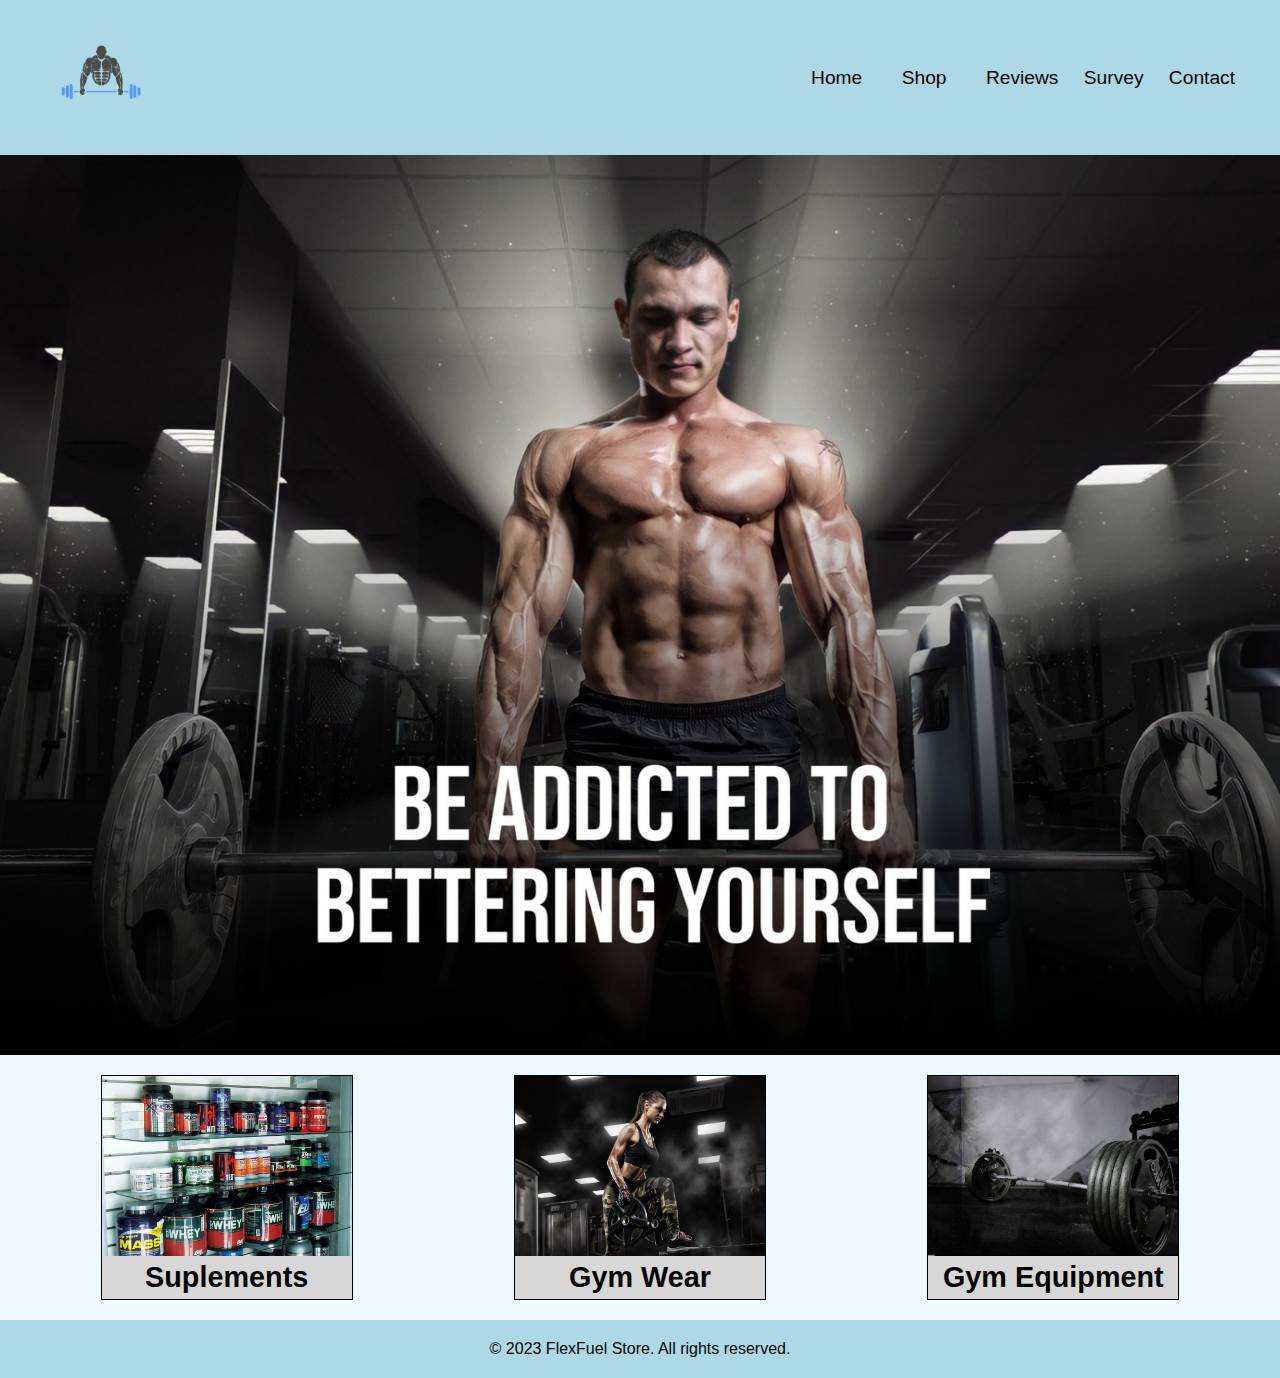
<file: oweb proekt zadacha #1/index.html>
<!DOCTYPE html>
<html>

<head>
    <meta charset="utf-8">
    <meta http-equiv="X-UA-Compatible" content="IE=edge">
    <meta name="viewport" content="width=device-width, initial-scale=1.0">
    <title>FlexFuel Store</title>
    <link rel="stylesheet" href="index.css">
</head>

<body>
    <div class="container-header">
        <div class="navbar">
            <div class="logo">
                <a href="index.html">
                <img src="img/logo3.png" width="150px">
                </a>
            </div>
            <nav>
                <ul id="navbar">
                    <li><a href="index.html">Home</a></li>
                    <li class="dropdown">
                        <a>Shop</a>
                        <div class="content">
                            <a href="suplements.html">Suplements</a>
                            <a href="gymwear.html">Gym Wear</a>
                            <a href="gymequipment.html">Gym Equipment</a>
                        </div>
                    </li>
                    <li><a href="reviews.html">Reviews</li>
                    <li><a href="survey.html">Survey</li>
                    <li><a href="contact.html">Contact</a></li>
                </ul>
            </nav>
        </div>
    </div>
    <div class="background">
    </div>
    <div class="product-container">
        <div class="categories">
            <a href="suplements.html">
            <img src="img/suplements.jpg" alt="suplements">
            </a>
            <div class="product-info">
                <h2><a href="suplements.html">Suplements</a></h2>
            </div>
        </div>

        <div class="categories">
            <a href="gymwear.html">
            <img src="img/gymwear.jpg" alt="gymwear">
            </a>
            <div class="product-info">
                <h2><a href="gymwear.html">Gym Wear</a></h2>
            </div>
        </div>

        <div class="categories">
            <a href="gymequipment.html">
            <img src="img/gymequipment.jpg" alt="gymequipment">
            </a>
            <div class="product-info">
                <h2><a href="gymequipment.html">Gym Equipment</a></h2>
            </div>
        </div>
    </div>

    <div class="footer">
        <p>&copy; 2023 FlexFuel Store. All rights reserved.</p>
    </div>

    <script src="index.js"></script>
</body>

</html>
</file>
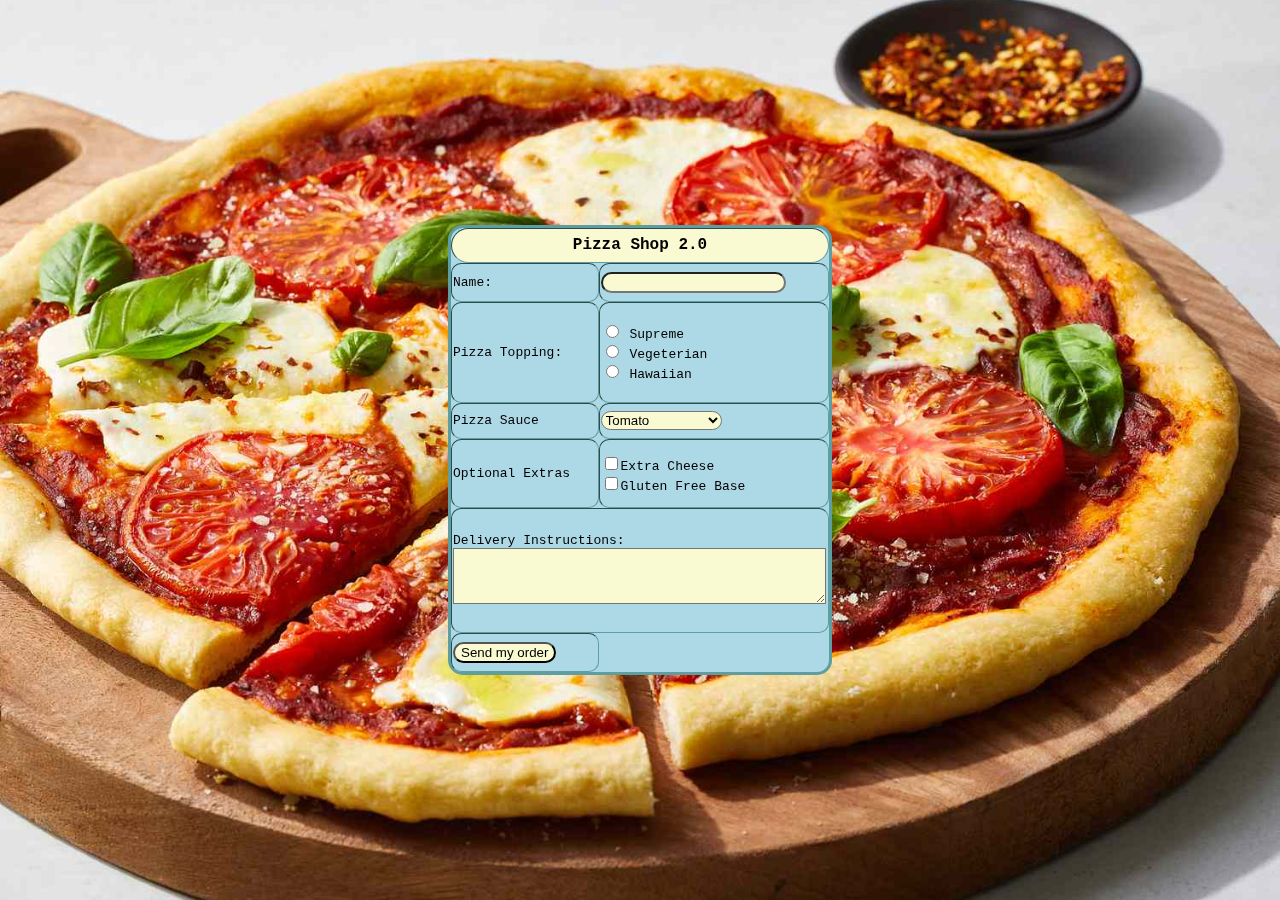
<file: Domashna 2 Pizza shop.html>
<!DOCTYPE html>

<html>

<head>
    <meta charset="utf-8">
    <title>Welcome</title>
    <link rel="stylesheet" href="Domashna 2 Pizza shop.css">
</head>

<body>

    <table border="2">
            <form>
                <tr>
                    <th colspan="2">Pizza Shop 2.0</th>
                </tr>
                <tr>
                    <td>Name:</td>
                    <td><input type="text"></td>
                </tr>
                <tr>
                    <td>Pizza Topping:</td>
                    <td><input type="radio" name="topping">
                        <label>Supreme</label><br>
                        <input type="radio" name="topping">
                        <label>Vegeterian</label><br>
                        <input type="radio" name="topping">
                        <label>Hawaiian</label>
                    </td>
                </tr>
                
                <tr>
                    <td>Pizza Sauce</td>
                    <td>
                        <select>
                            <option value="Tomato">Tomato</option>
                            <option value="Pesto">Pesto</option>
                            <option value="Barbecue Sauce">Barbecue Sauce</option>
                            <option value="No Sauce">No Sauce</option>
                        </select>
                    </td>
                </tr>

                <tr>
                    <td>Optional Extras</td>
                    <td>
                        <input type="checkbox">Extra Cheese<br>
                        <input type="checkbox">Gluten Free Base 
                    </td>

                </tr>

                <tr>
                    <td colspan="2" >Delivery Instructions:
                        <br>
                    <textarea  style="width: 98%; height: 50px;;"></textarea></td>
                </tr>

                <tr>
                    <td>
                        <button type="submit">Send my order</button>
                    </td>

                </tr>

                
            </form>

    </table>
</body>
</html>
</file>
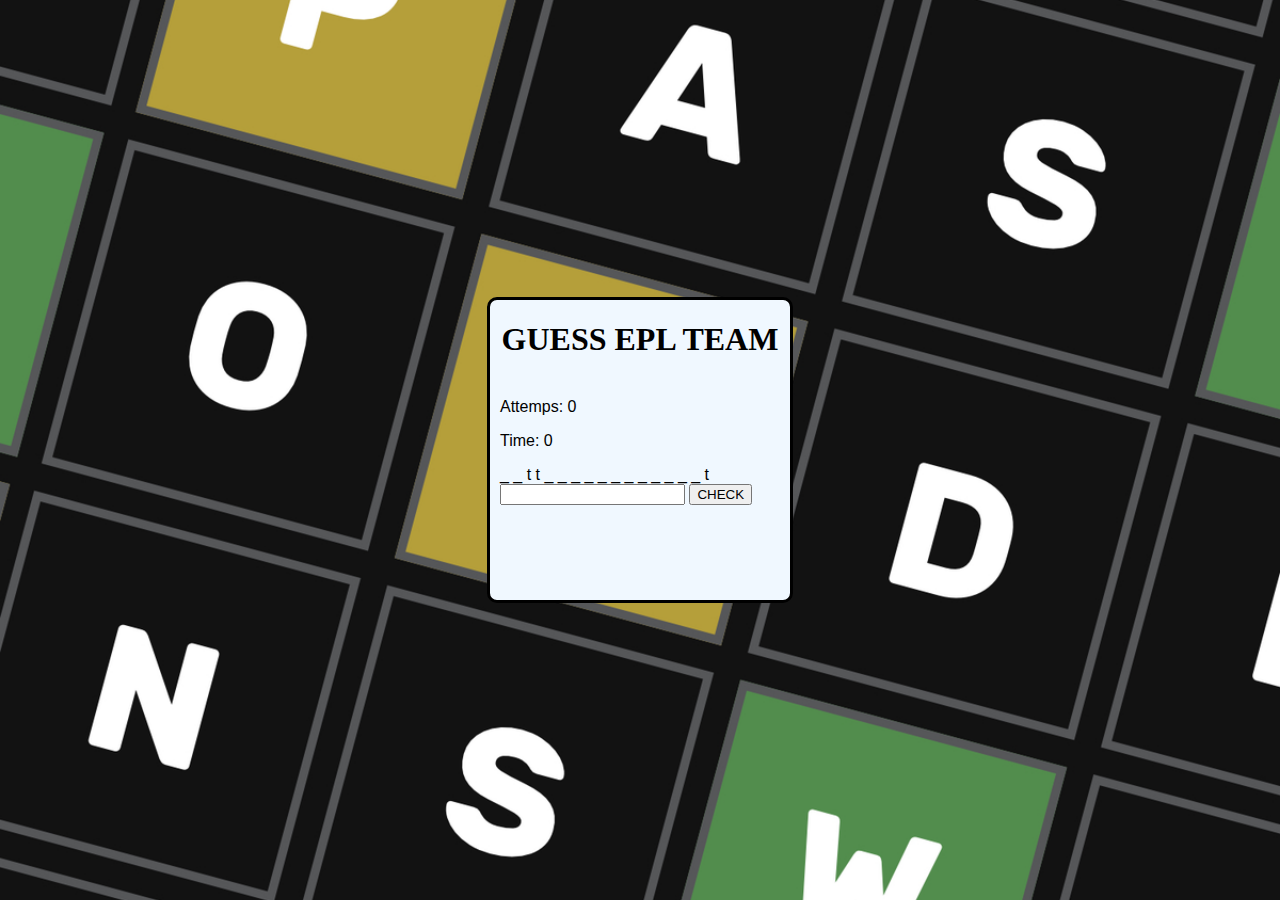
<file: Domashna3.html>
<!DOCTYPE html>
<html>
    <head>
        <meta charset="utf-8">
        <title>Zborle 2.0</title>
        <link rel="stylesheet" type = "text/css" href="Domashna3.css">
        <script src="Domashna3.js"></script>

    </head>
    <body>
        
       <div class="container" id="container1">
        <div id ="content">

            <h1>GUESS EPL TEAM</h1>
            <div class="text">
            <p id="Attemp">Attemps: <span id="attempsnumber">0</span></p>
            <p id="timer">Time: <span id="timecounter">0</span></p>
            <div class="used" id="usedLetters"></div>

            <div id ="words"></div>


            <input type="text" id="checkLetter" maxlength="1">

            <button onclick="checkLetter()">CHECK</button>

            <div id="result" class="res">
              <p id="message"></p>
              <br>
              <button onclick="start()">NEW GAME </button>
            </div>
        </div>
        </div>
       </div>
    </body>
</html>
</file>
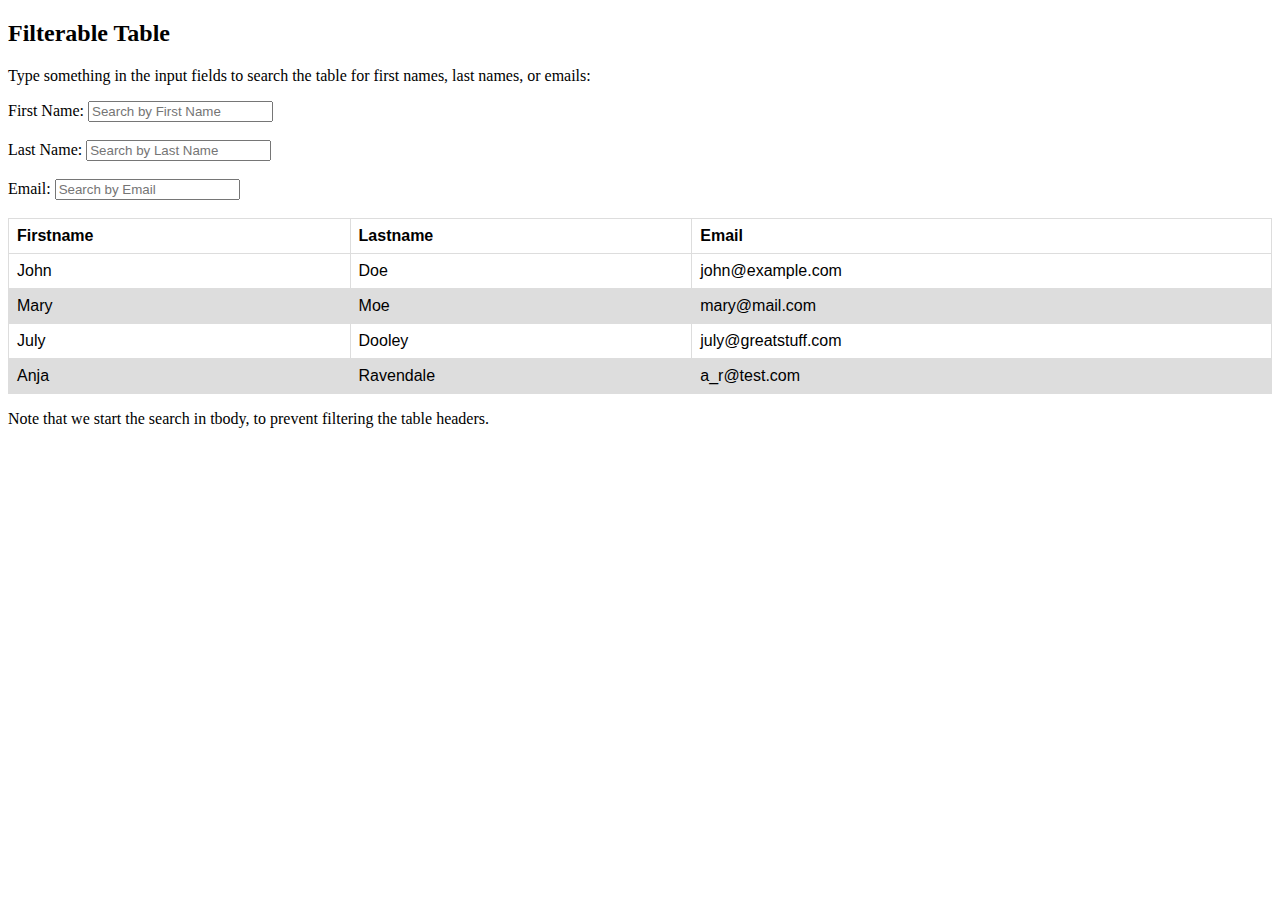
<file: JqueryDomashna.html>
<!DOCTYPE html>
<html>
<head>
<script src="https://ajax.googleapis.com/ajax/libs/jquery/3.7.1/jquery.min.js"></script>
<script>
$(document).ready(function(){
  $("#firstNameInput, #lastNameInput, #emailInput").on("keyup", function() {
    filterTable();
  });

  function filterTable() {
    var firstName = $("#firstNameInput").val().toLowerCase();
    var lastName = $("#lastNameInput").val().toLowerCase();
    var email = $("#emailInput").val().toLowerCase();

    $("#myTable tr").each(function() {
      var row = $(this);
      var rowFirstName = row.find("td:first").text().toLowerCase();
      var rowLastName = row.find("td:eq(1)").text().toLowerCase();
      var rowEmail = row.find("td:eq(2)").text().toLowerCase();

      var matchesFirstName = rowFirstName.indexOf(firstName) > -1;
      var matchesLastName = rowLastName.indexOf(lastName) > -1;
      var matchesEmail = rowEmail.indexOf(email) > -1;

      row.toggle(matchesFirstName && matchesLastName && matchesEmail);
    });
  }
});
</script>
<style>
table {
  font-family: arial, sans-serif;
  border-collapse: collapse;
  width: 100%;
}

td, th {
  border: 1px solid #dddddd;
  text-align: left;
  padding: 8px;
}

tr:nth-child(even) {
  background-color: #dddddd;
}
</style>
</head>
<body>

<h2>Filterable Table</h2>
<p>Type something in the input fields to search the table for first names, last names, or emails:</p>  
<label for="firstNameInput">First Name:</label>
<input id="firstNameInput" type="text" placeholder="Search by First Name">
<br><br>
<label for="lastNameInput">Last Name:</label>
<input id="lastNameInput" type="text" placeholder="Search by Last Name">
<br><br>
<label for="emailInput">Email:</label>
<input id="emailInput" type="text" placeholder="Search by Email">
<br><br>

<table>
  <thead>
  <tr>
    <th>Firstname</th>
    <th>Lastname</th>
    <th>Email</th>
  </tr>
  </thead>
  <tbody id="myTable">
  <tr>
    <td>John</td>
    <td>Doe</td>
    <td>john@example.com</td>
  </tr>
  <tr>
    <td>Mary</td>
    <td>Moe</td>
    <td>mary@mail.com</td>
  </tr>
  <tr>
    <td>July</td>
    <td>Dooley</td>
    <td>july@greatstuff.com</td>
  </tr>
  <tr>
    <td>Anja</td>
    <td>Ravendale</td>
    <td>a_r@test.com</td>
  </tr>
  </tbody>
</table>
  
<p>Note that we start the search in tbody, to prevent filtering the table headers.</p>

</body>
</html>
</file>
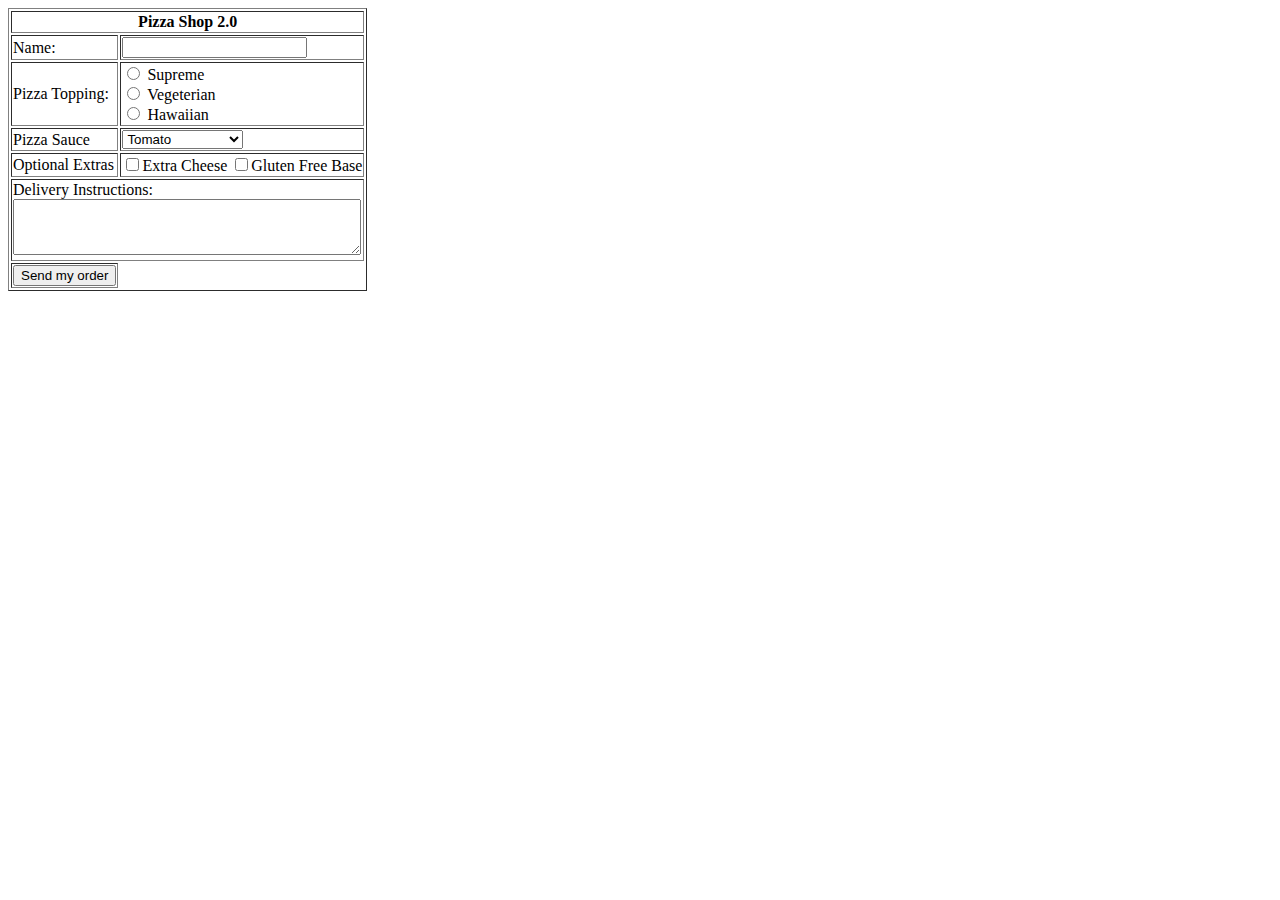
<file: Pizza shop 2.0 OWEB.html>
<!DOCTYPE html>

<html>

<head>
    <meta charset="utf-8">
    <title>Welcome</title>
</head>

<body>

    <table border="1">
            <form>
                <tr>
                    <th colspan="2">Pizza Shop 2.0</th>
                </tr>
                <tr>
                    <td>Name:</td>
                    <td><input type="text"></td>
                </tr>
                <tr>
                    <td>Pizza Topping:</td>
                    <td><input type="radio" name="topping">
                        <label>Supreme</label><br>
                        <input type="radio" name="topping">
                        <label>Vegeterian</label><br>
                        <input type="radio" name="topping">
                        <label>Hawaiian</label>
                    </td>
                </tr>
                
                <tr>
                    <td>Pizza Sauce</td>
                    <td>
                        <select>
                            <option value="Tomato">Tomato</option>
                            <option value="Pesto">Pesto</option>
                            <option value="Barbecue Sauce">Barbecue Sauce</option>
                            <option value="No Sauce">No Sauce</option>
                        </select>
                    </td>
                </tr>

                <tr>
                    <td>Optional Extras</td>
                    <td>
                        <input type="checkbox">Extra Cheese
                        <input type="checkbox">Gluten Free Base 
                    </td>

                </tr>

                <tr>
                    <td colspan="2" >Delivery Instructions:
                        <br>
                    <textarea  style="width: 98%; height: 50px;;"></textarea></td>
                </tr>

                <tr>
                    <td>
                        <button type="submit">Send my order</button>
                    </td>

                </tr>

                
            </form>

    </table>
</body>
</html>
</file>
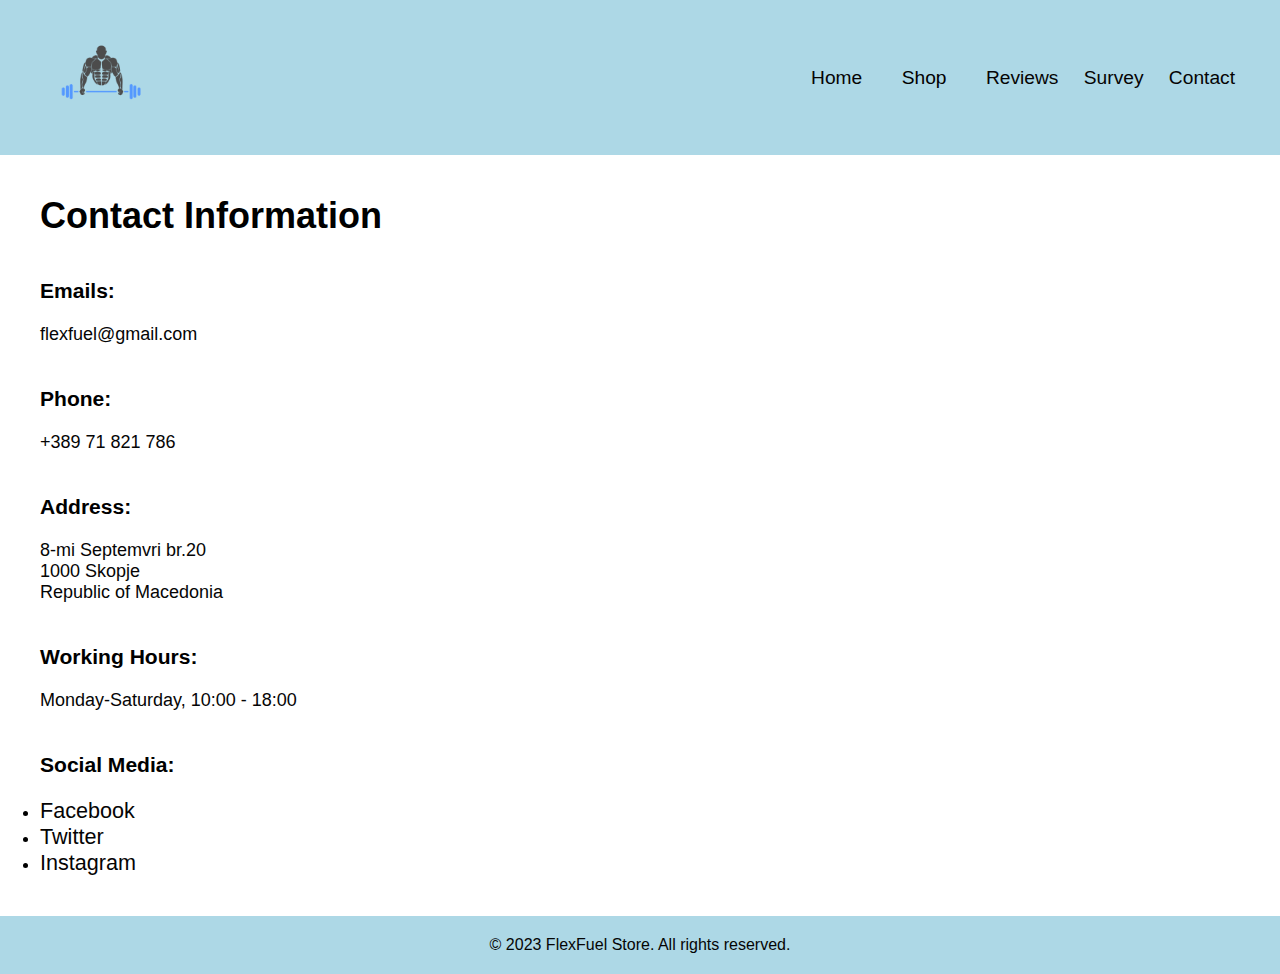
<file: oweb proekt zadacha #1/contact.html>
<!DOCTYPE html>
<html>

<head>
    <meta charset="utf-8">
    <meta http-equiv="X-UA-Compatible" content="IE=edge">
    <meta name="viewport" content="width=device-width, initial-scale=1.0">
    <title>Gym Whale</title>
    <link rel="stylesheet" href="index.css">
</head>

<body>
    <div class="container-header">
        <div class="navbar">
            <div class="logo">
                <a href="index.html">
                <img src="img/logo3.png" width="150px">
                </a>
            </div>
            <nav>
                <ul id="navbar">
                    <li><a href="index.html">Home</a></li>
                    <li class="dropdown">
                        <a>Shop</a>
                        <div class="content">
                            <a href="suplements.html">Suplements</a>
                            <a href="gymwear.html">Gym Wear</a>
                            <a href="gymequipment.html">Gym Equipment</a>
                        </div>
                    </li>
                    <li><a href="reviews.html">Reviews</li>
                    <li><a href="survey.html">Survey</li>
                    <li><a href="contact.html">Contact</a></li>
                </ul>
            </nav>
        </div>
    </div>

    <div class="contactinfo">
        <h1 id="contactinfoheader">Contact Information</h1>
        <br><br>
        <div>
            <h3>Emails:</h3><br>
            <p>flexfuel@gmail.com</p>
        </div>
        <br><br>
        <div>
            <h3>Phone:</h3><br>
            <p>+389 71 821 786</p>
        </div>
        <br><br>
        <div>
            <h3>Address:</h3><br>
            <p> 8-mi Septemvri br.20 <br>
                1000 Skopje<br>
                Republic of Macedonia</p>
        </div>
        <br><br>
        <div>
            <h3>Working Hours:</h3><br>
            <p>Monday-Saturday, 10:00 - 18:00</p>
        </div>
        <br><br>
        <div>
            <h3>Social Media:</h3><br>
            <ul class="list">
                <li><a href="https://www.facebook.com/">Facebook</a></li>
                <li><a href="https://twitter.com/">Twitter</a></li>
                <li><a href="https://instagram.com/">Instagram</a></li>
            </ul>
        </div>

    </div>
    
    <div class="footer">
        <p>&copy; 2023 FlexFuel Store. All rights reserved.</p>
    </div>

    <script src="index.js"></script>
</body>

</html>
</file>
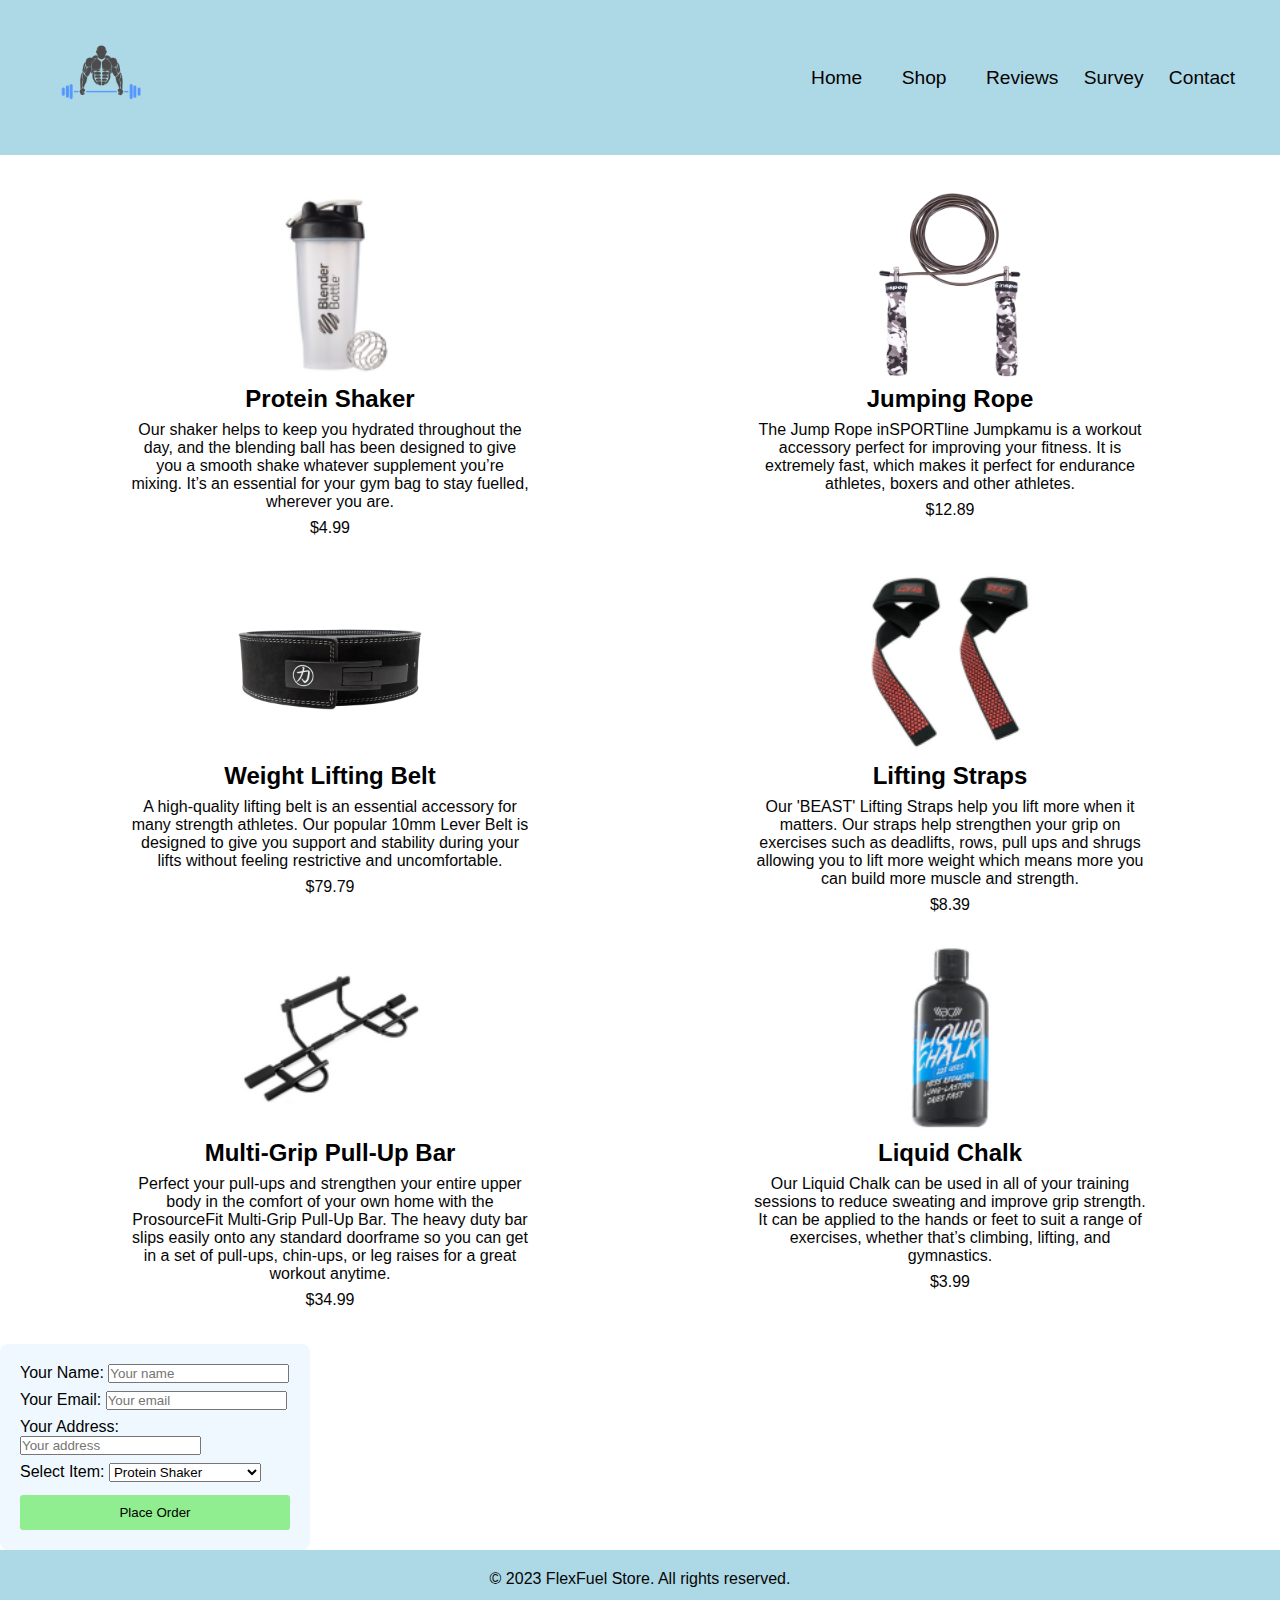
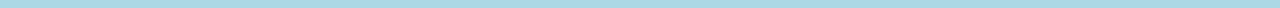
<file: oweb proekt zadacha #1/gymequipment.html>
<!DOCTYPE html>
<html>

<head>
    <meta charset="utf-8">
    <meta http-equiv="X-UA-Compatible" content="IE=edge">
    <meta name="viewport" content="width=device-width, initial-scale=1.0">
    <title>Gym Whale</title>
    <link rel="stylesheet" href="index.css">
</head>

<body>
    <div class="container-header">
        <div class="navbar">
            <div class="logo">
                <a href="index.html">
                <img src="img/logo3.png" width="150px">
                </a>
            </div>
            <nav>
                <ul id="navbar">
                    <li><a href="index.html">Home</a></li>
                    <li class="dropdown">
                        <a>Shop</a>
                        <div class="content">
                            <a href="suplements.html">Suplements</a>
                            <a href="gymwear.html">Gym Wear</a>
                            <a href="gymequipment.html">Gym Equipment</a>
                        </div>
                    </li>
                    <li><a href="reviews.html">Reviews</li>
                    <li><a href="survey.html">Survey</li>
                    <li><a href="contact.html">Contact</a></li>
                </ul>
            </nav>
        </div>
    </div>

    <div class="product-shop">
        <div class="product">
            <img src="img/proteinshaker.jpg" alt="Whey">
            <div class="product-info">
                <h2>Protein Shaker</h2>
                <p>Our shaker helps to keep you hydrated throughout the day, 
                    and the blending ball has been designed to give you a smooth 
                    shake whatever supplement you’re mixing. It’s an essential for 
                    your gym bag to stay fuelled, wherever you are.</p>
                <p>$4.99</p>
            </div>
        </div>

        <div class="product">
            <img src="img/jumpinrope.jpg" alt="Creatine">
            <div class="product-info">
                <h2>Jumping Rope</h2>
                <p>The Jump Rope inSPORTline Jumpkamu is a workout accessory perfect 
                    for improving your fitness. It is extremely fast, which
                         makes it perfect for endurance athletes, boxers and other athletes.</p>
                <p>$12.89</p>
            </div>
        </div>

        <div class="product">
            <img src="img/liftingbelt.jpg" alt="Preworkout">
            <div class="product-info">
                <h2>Weight Lifting Belt</h2>
                <p>A high-quality lifting belt is an essential accessory for many strength
                     athletes. Our popular 10mm Lever Belt is designed to give you support
                      and stability during your lifts without feeling restrictive and 
                      uncomfortable. </p>
                <p>$79.79</p>
            </div>
        </div>

        <div class="product">
            <img src="img/liftingstraps.jpg" alt="Bcaa">
            <div class="product-info">
                <h2>Lifting Straps</h2>
                <p> Our 'BEAST' Lifting Straps help you lift more when it matters. Our straps
                    help strengthen your grip on exercises such as deadlifts, rows, pull ups
                    and shrugs allowing you to lift more weight which means more you can build
                    more muscle and strength.</p>
                <p>$8.39</p>
            </div>
        </div>

        <div class="product">
            <img src="img/pullupbar.png" alt="Omega3">
            <div class="product-info">
                <h2>Multi-Grip Pull-Up Bar</h2>
                <p>Perfect your pull-ups and strengthen your entire upper body in the comfort
                     of your own home with the ProsourceFit Multi-Grip Pull-Up Bar. The heavy
                      duty bar slips easily onto any standard doorframe so you can get in a 
                      set of pull-ups, chin-ups, or leg raises for a great workout anytime.</p>
                <p>$34.99</p>
            </div>
        </div>

        <div class="product">
            <img src="img/liquidchalk.jpg" alt="Multivitamin">
            <div class="product-info">
                <h2>Liquid Chalk</h2>
                <p>Our Liquid Chalk can be used in all of your training sessions to reduce
                     sweating and improve grip strength. It can be applied to the hands or
                      feet to suit a range of exercises, whether that’s climbing, lifting,
                       and gymnastics.</p>
                <p>$3.99</p>
            </div>
        </div>
        </div>
        
        <form id="order">
            <div class="orderinfo">
                <label for="name">Your Name:</label>
                <input type="text" id="name" name="name" placeholder="Your name" required>
            </div>
    
            <div class="orderinfo">
                <label for="email">Your Email:</label>
                <input type="email" id="email" name="email" placeholder="Your email" required>
            </div>

            <div class="orderinfo">
                <label for="address">Your Address:</label>
                <input type="text" id="address" name="address" placeholder="Your address" required>
            </div>

            <div class="orderproducts">
                <label for="item">Select Item:</label>
                <select id="item" name="item" required>
                    <option value="proteinshaker">Protein Shaker</option>
                    <option value="jumpingrope">Jumping Rope</option>
                    <option value="weightliftingbelt">Weight Lifting Belt</option>
                    <option value="liftingstraps">Lifting Straps</option>
                    <option value="pullupbar">Multi-Grip Pull-Up Bar</option>
                    <option value="liquidchalk">Liquid Chalk</option>
                </select>
            </div>
    
            <button class="submit-button" type="submit">Place Order</button>
        </form>


        <div class="footer">
            <p>&copy; 2023 FlexFuel Store. All rights reserved.</p>
        </div>



        <script src="index.js"></script>

</body>
</html>
</file>
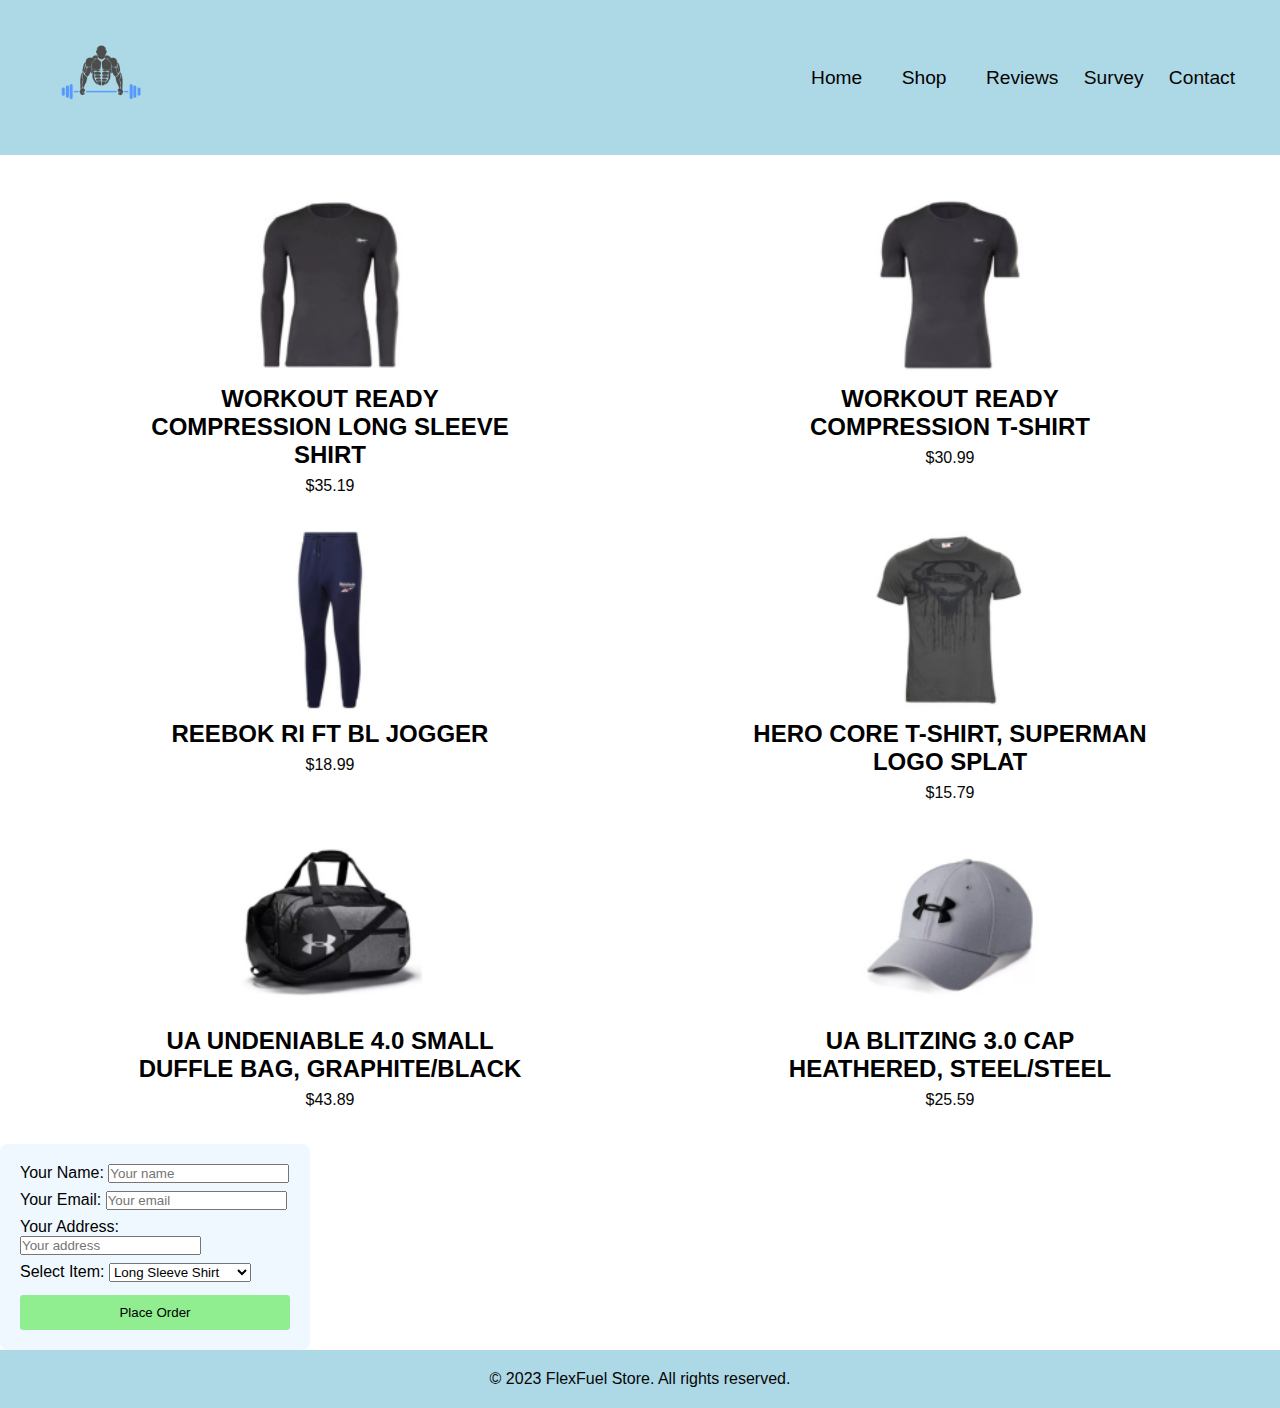
<file: oweb proekt zadacha #1/gymwear.html>
<!DOCTYPE html>
<html>

<head>
    <meta charset="utf-8">
    <meta http-equiv="X-UA-Compatible" content="IE=edge">
    <meta name="viewport" content="width=device-width, initial-scale=1.0">
    <title>Gym Whale</title>
    <link rel="stylesheet" href="index.css">
</head>

<body>
    <div class="container-header">
        <div class="navbar">
            <div class="logo">
                <a href="index.html">
                <img src="img/logo3.png" width="150px">
                </a>
            </div>
            <nav>
                <ul id="navbar">
                    <li><a href="index.html">Home</a></li>
                    <li class="dropdown">
                        <a>Shop</a>
                        <div class="content">
                            <a href="suplements.html">Suplements</a>
                            <a href="gymwear.html">Gym Wear</a>
                            <a href="gymequipment.html">Gym Equipment</a>
                        </div>
                    </li>
                    <li><a href="reviews.html">Reviews</li>
                    <li><a href="survey.html">Survey</li>
                    <li><a href="contact.html">Contact</a></li>
                </ul>
            </nav>
        </div>
    </div>

    <div class="product-shop">
        <div class="product">
            <img src="img/longsleeveshir.png" alt="Longsleeveshir">
            <div class="product-info">
                <h2>WORKOUT READY COMPRESSION LONG SLEEVE SHIRT</h2>
                <p>$35.19</p>
            </div>
        </div>

        <div class="product">
            <img src="img/compressiontshirt.png" alt="compressiontshirt">
            <div class="product-info">
                <h2>WORKOUT READY COMPRESSION T-SHIRT</h2>
                <p>$30.99</p>
            </div>
        </div>

        <div class="product">
            <img src="img/reebokjogger.png" alt="reebokjogger">
            <div class="product-info">
                <h2>REEBOK RI FT BL JOGGER</h2>
                <p>$18.99</p>
            </div>
        </div>

        <div class="product">
            <img src="img/supermanshirt.png" alt="supermanshirt">
            <div class="product-info">
                <h2>HERO CORE T-SHIRT, SUPERMAN LOGO SPLAT</h2>
                <p>$15.79</p>
            </div>
        </div>

        <div class="product">
            <img src="img/dufflebag.png" alt="dufflebag">
            <div class="product-info">
                <h2>UA UNDENIABLE 4.0 SMALL DUFFLE BAG, GRAPHITE/BLACK</h2>
                <p>$43.89</p>
            </div>
        </div>

        <div class="product">
            <img src="img/cap.png" alt="uacap">
            <div class="product-info">
                <h2>UA BLITZING 3.0 CAP HEATHERED, STEEL/STEEL</h2>
                <p>$25.59</p>
            </div>
        </div>
        </div>

        <form id="order">
            <div class="orderinfo">
                <label for="name">Your Name:</label>
                <input type="text" id="name" name="name" placeholder="Your name" required>
            </div>
    
            <div class="orderinfo">
                <label for="email">Your Email:</label>
                <input type="email" id="email" name="email" placeholder="Your email" required>
            </div>

            <div class="orderinfo">
                <label for="address">Your Address:</label>
                <input type="text" id="address" name="address" placeholder="Your address" required>
            </div>

            <div class="orderproducts">
                <label for="item">Select Item:</label>
                <select id="item" name="item" required>
                    <option value="longsleeveshirt">Long Sleeve Shirt</option>
                    <option value="tshirt">Compression T-shirt</option>
                    <option value="jogger">Reebok Jogger</option>
                    <option value="herotshirt">Hero Core T-shirt</option>
                    <option value="dufflebag">Duffle Bag</option>
                    <option value="cap"> UA Blitzing 3.0 Cap</option>
                </select>
            </div>
    
            <button class="submit-button" type="submit">Place Order</button>
        </form>

    
        <div class="footer">
            <p>&copy; 2023 FlexFuel Store. All rights reserved.</p>
        </div>


        <script src="index.js"></script>

</body>
</html>
</file>
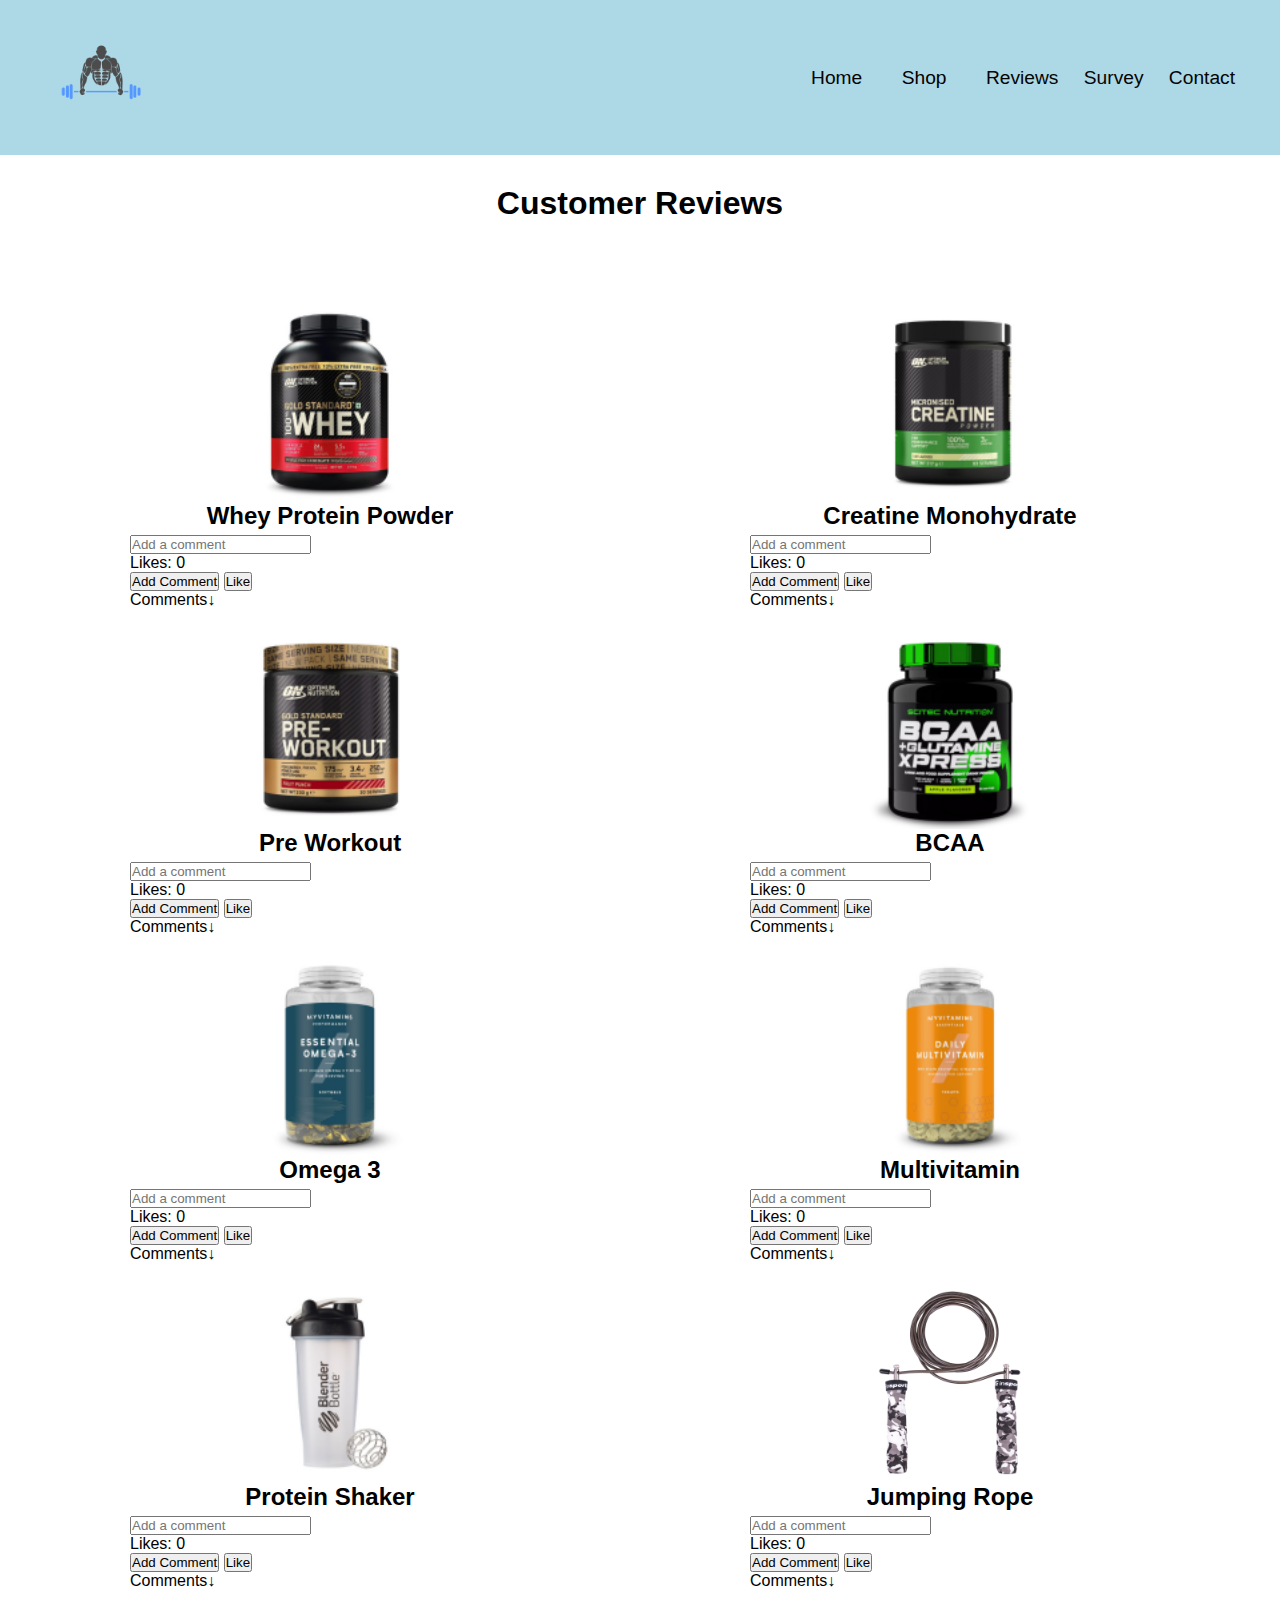
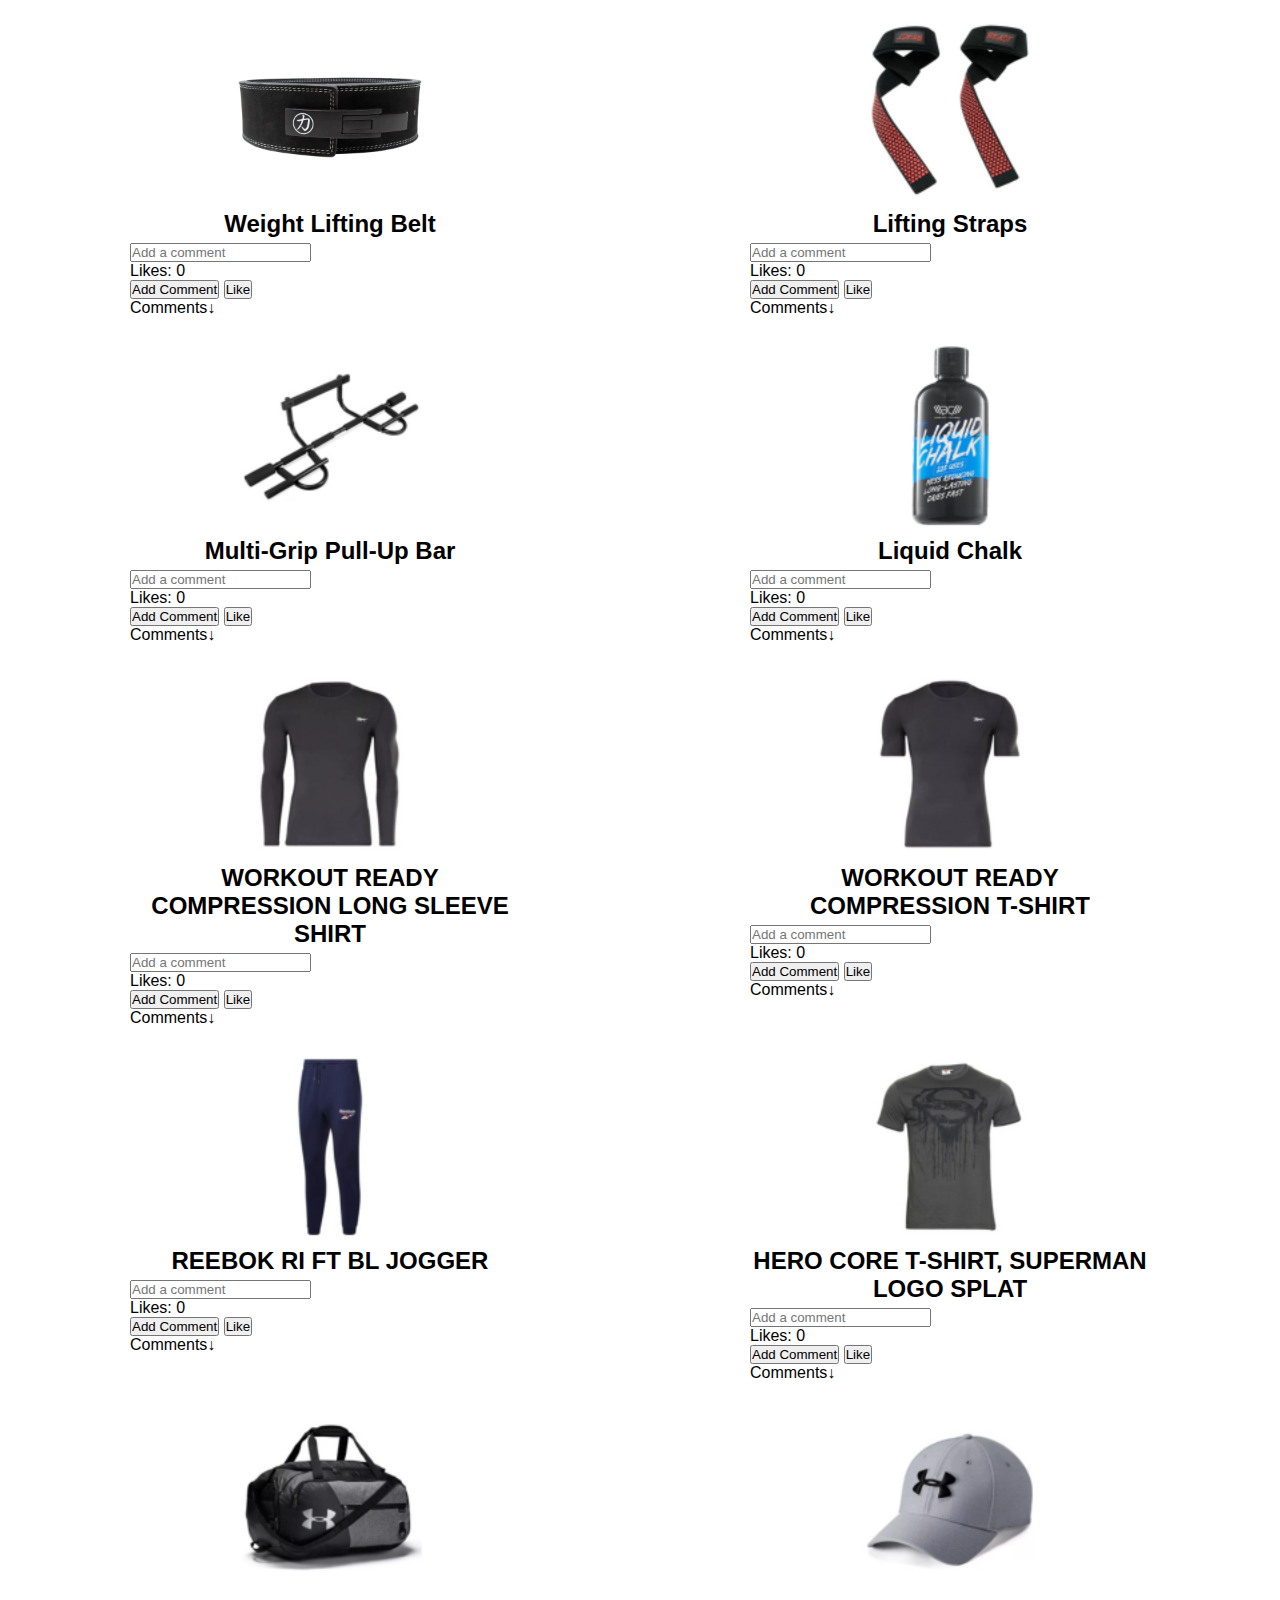
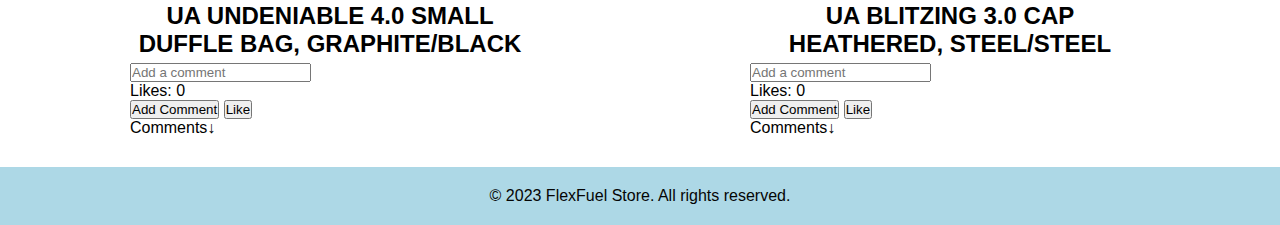
<file: oweb proekt zadacha #1/reviews.html>
<!DOCTYPE html>
<html>

<head>
    <meta charset="utf-8">
    <meta http-equiv="X-UA-Compatible" content="IE=edge">
    <meta name="viewport" content="width=device-width, initial-scale=1.0">
    <title>Gym Whale</title>
    <link rel="stylesheet" href="index.css">
</head>

<body>
    <div class="container-header">
        <div class="navbar">
            <div class="logo">
                <a href="index.html">
                <img src="img/logo3.png" width="150px">
                </a>
            </div>
            <nav>
                <ul id="navbar">
                    <li><a href="index.html">Home</a></li>
                    <li class="dropdown">
                        <a>Shop</a>
                        <div class="content">
                            <a href="suplements.html">Suplements</a>
                            <a href="gymwear.html">Gym Wear</a>
                            <a href="gymequipment.html">Gym Equipment</a>
                        </div>
                    </li>
                    <li><a href="reviews.html">Reviews</li>
                    <li><a href="survey.html">Survey</li>
                    <li><a href="contact.html">Contact</a></li>
                </ul>
            </nav>
        </div>
    </div>

    <div class="reviewsheader">
        <h1>Customer Reviews</h1>
    </div>
    

    <div class="product-shop">

        <div class="product">
            <img src="img/wheyprotein.png" alt="Whey">
            <div class="product-info">
                <h2>Whey Protein Powder</h2>
            </div>
            <div class="likecomment">
                <input type="text" id="comment-wheyprotein" placeholder="Add a comment">
                <br>
                <span id="likeCounter-wheyprotein">Likes: 0</span>
                <br>
                <button onclick="addComment('wheyprotein')">Add Comment</button>
                <button onclick="likeProduct('wheyprotein')">Like</button>
            </div>
            <div id="comments-wheyprotein" class="comments">Comments↓</div>  
        </div>

        <div class="product">
            <img src="img/creatine.jpg" alt="Creatine">
            <div class="product-info">
                <h2>Creatine Monohydrate</h2>
            </div>
            <div class="likecomment">
                <input type="text" id="comment-creatine" placeholder="Add a comment">
                <br>
                <span id="likeCounter-creatine">Likes: 0</span>
                <br>
                <button onclick="addComment('creatine')">Add Comment</button>
                <button onclick="likeProduct('creatine')">Like</button>
            </div>
            <div id="comments-creatine" class="comments">Comments↓</div>
        </div>

        <div class="product">
            <img src="img/preworkout2.png" alt="Preworkout">
            <div class="product-info">
                <h2>Pre Workout</h2>
            </div>
            <div class="likecomment">
                <input type="text" id="comment-preworkout" placeholder="Add a comment">
                <br>
                <span id="likeCounter-preworkout">Likes: 0</span>
                <br>
                <button onclick="addComment('preworkout')">Add Comment</button>
                <button onclick="likeProduct('preworkout')">Like</button>
            </div>
            <div id="comments-preworkout" class="comments">Comments↓</div>
        </div>

        <div class="product">
            <img src="img/bcaa.png" alt="Bcaa">
            <div class="product-info">
                <h2>BCAA</h2>
            </div>
            <div class="likecomment">
                <input type="text" id="comment-bcaa" placeholder="Add a comment">
                <br>
                <span id="likeCounter-bcaa">Likes: 0</span>
                <br>
                <button onclick="addComment('bcaa')">Add Comment</button>
                <button onclick="likeProduct('bcaa')">Like</button>
            </div>
            <div id="comments-bcaa" class="comments">Comments↓</div>
        </div>

        <div class="product">
            <img src="img/omega3.jpg" alt="Omega3">
            <div class="product-info">
                <h2>Omega 3</h2>
            </div>
            <div class="likecomment">
                <input type="text" id="comment-omega3" placeholder="Add a comment">
                <br>
                <span id="likeCounter-omega3">Likes: 0</span>
                <br>
                <button onclick="addComment('omega3')">Add Comment</button>
                <button onclick="likeProduct('omega3')">Like</button>
            </div>
            <div id="comments-omega3" class="comments">Comments↓</div>
        </div>

        <div class="product">
            <img src="img/multivitamin.jpg" alt="Multivitamin">
            <div class="product-info">
                <h2>Multivitamin</h2>
            </div>
            <div class="likecomment">
                <input type="text" id="comment-multivitamin" placeholder="Add a comment">
                <br>
                <span id="likeCounter-multivitamin">Likes: 0</span>
                <br>
                <button onclick="addComment('multivitamin')">Add Comment</button>
                <button onclick="likeProduct('multivitamin')">Like</button>
            </div>
            <div id="comments-multivitamin" class="comments">Comments↓</div>
        </div>

        <div class="product">
            <img src="img/proteinshaker.jpg" alt="proteinshaker">
            <div class="product-info">
                <h2>Protein Shaker</h2>
            </div>
            <div class="likecomment">
                <input type="text" id="comment-proteinshaker" placeholder="Add a comment">
                <br>
                <span id="likeCounter-proteinshaker">Likes: 0</span>
                <br>
                <button onclick="addComment('proteinshaker')">Add Comment</button>
                <button onclick="likeProduct('proteinshaker')">Like</button>
            </div>
            <div id="comments-proteinshaker" class="comments">Comments↓</div>
        </div>

        <div class="product">
            <img src="img/jumpinrope.jpg" alt="jumpingrope">
            <div class="product-info">
                <h2>Jumping Rope</h2>
            </div>
            <div class="likecomment">
                <input type="text" id="comment-jumpingrope" placeholder="Add a comment">
                <br>
                <span id="likeCounter-jumpingrope">Likes: 0</span>
                <br>
                <button onclick="addComment('jumpingrope')">Add Comment</button>
                <button onclick="likeProduct('jumpingrope')">Like</button>
            </div>
            <div id="comments-jumpingrope" class="comments">Comments↓</div>
        </div>

        <div class="product">
            <img src="img/liftingbelt.jpg" alt="liftingbelt">
            <div class="product-info">
                <h2>Weight Lifting Belt</h2>
            </div>
            <div class="likecomment">
                <input type="text" id="comment-liftingbelt" placeholder="Add a comment">
                <br>
                <span id="likeCounter-liftingbelt">Likes: 0</span>
                <br>
                <button onclick="addComment('liftingbelt')">Add Comment</button>
                <button onclick="likeProduct('liftingbelt')">Like</button>
            </div>
            <div id="comments-liftingbelt" class="comments">Comments↓</div>
        </div>

        <div class="product">
            <img src="img/liftingstraps.jpg" alt="liftingstraps">
            <div class="product-info">
                <h2>Lifting Straps</h2>
            </div>
            <div class="likecomment">
                <input type="text" id="comment-liftingstraps" placeholder="Add a comment">
                <br>
                <span id="likeCounter-liftingstraps">Likes: 0</span>
                <br>
                <button onclick="addComment('liftingstraps')">Add Comment</button>
                <button onclick="likeProduct('liftingstraps')">Like</button>
            </div>
            <div id="comments-liftingstraps" class="comments">Comments↓</div>
        </div>

        <div class="product">
            <img src="img/pullupbar.png" alt="pullupbar">
            <div class="product-info">
                <h2>Multi-Grip Pull-Up Bar</h2>
            </div>
            <div class="likecomment">
                <input type="text" id="comment-pullupbar" placeholder="Add a comment">
                <br>
                <span id="likeCounter-pullupbar">Likes: 0</span>
                <br>
                <button onclick="addComment('pullupbar')">Add Comment</button>
                <button onclick="likeProduct('pullupbar')">Like</button>
            </div>
            <div id="comments-pullupbar" class="comments">Comments↓</div>
        </div>

        <div class="product">
            <img src="img/liquidchalk.jpg" alt="liquidchalk">
            <div class="product-info">
                <h2>Liquid Chalk</h2>
            </div>
            <div class="likecomment">
                <input type="text" id="comment-liquidchalk" placeholder="Add a comment">
                <br>
                <span id="likeCounter-liquidchalk">Likes: 0</span>
                <br>
                <button onclick="addComment('liquidchalk')">Add Comment</button>
                <button onclick="likeProduct('liquidchalk')">Like</button>
            </div>
            <div id="comments-liquidchalk" class="comments">Comments↓</div>
        </div>

        <div class="product">
            <img src="img/longsleeveshir.png" alt="Longsleeveshir">
            <div class="product-info">
                <h2>WORKOUT READY COMPRESSION LONG SLEEVE SHIRT</h2>
            </div>
            <div class="likecomment">
                <input type="text" id="comment-longsleeve" placeholder="Add a comment">
                <br>
                <span id="likeCounter-longsleeve">Likes: 0</span>
                <br>
                <button onclick="addComment('longsleeve')">Add Comment</button>
                <button onclick="likeProduct('longsleeve')">Like</button>
            </div>
            <div id="comments-longsleeve" class="comments">Comments↓</div>
        </div>

        <div class="product">
            <img src="img/compressiontshirt.png" alt="compressiontshirt">
            <div class="product-info">
                <h2>WORKOUT READY COMPRESSION T-SHIRT</h2>
            </div>
            <div class="likecomment">
                <input type="text" id="comment-compressionshirt" placeholder="Add a comment">
                <br>
                <span id="likeCounter-compressionshirt">Likes: 0</span>
                <br>
                <button onclick="addComment('compressionshirt')">Add Comment</button>
                <button onclick="likeProduct('compressionshirt')">Like</button>
            </div>
            <div id="comments-compressionshirt" class="comments">Comments↓</div>
        </div>

        <div class="product">
            <img src="img/reebokjogger.png" alt="reebokjogger">
            <div class="product-info">
                <h2>REEBOK RI FT BL JOGGER</h2>
            </div>
            <div class="likecomment">
                <input type="text" id="comment-reebokjogger" placeholder="Add a comment">
                <br>
                <span id="likeCounter-reebokjogger">Likes: 0</span>
                <br>
                <button onclick="addComment('reebokjogger')">Add Comment</button>
                <button onclick="likeProduct('reebokjogger')">Like</button>
            </div>
            <div id="comments-reebokjogger" class="comments">Comments↓</div>
        </div>

        <div class="product">
            <img src="img/supermanshirt.png" alt="supermanshirt">
            <div class="product-info">
                <h2>HERO CORE T-SHIRT, SUPERMAN LOGO SPLAT</h2>
            </div>
            <div class="likecomment">
                <input type="text" id="comment-supermanshirt" placeholder="Add a comment">
                <br>
                <span id="likeCounter-supermanshirt">Likes: 0</span>
                <br>
                <button onclick="addComment('supermanshirt')">Add Comment</button>
                <button onclick="likeProduct('supermanshirt')">Like</button>
            </div>
            <div id="comments-supermanshirt" class="comments">Comments↓</div>
        </div>

        <div class="product">
            <img src="img/dufflebag.png" alt="dufflebag">
            <div class="product-info">
                <h2>UA UNDENIABLE 4.0 SMALL DUFFLE BAG, GRAPHITE/BLACK</h2>
            </div>
            <div class="likecomment">
                <input type="text" id="comment-dufflebag" placeholder="Add a comment">
                <br>
                <span id="likeCounter-dufflebag">Likes: 0</span>
                <br>
                <button onclick="addComment('dufflebag')">Add Comment</button>
                <button onclick="likeProduct('dufflebag')">Like</button>
            </div>
            <div id="comments-dufflebag" class="comments">Comments↓</div>
        </div>

        <div class="product">
            <img src="img/cap.png" alt="uacap">
            <div class="product-info">
                <h2>UA BLITZING 3.0 CAP HEATHERED, STEEL/STEEL</h2>
            </div>
            <div class="likecomment">
                <input type="text" id="comment-uacap" placeholder="Add a comment">
                <br>
                <span id="likeCounter-uacap">Likes: 0</span>
                <br>
                <button onclick="addComment('uacap')">Add Comment</button>
                <button onclick="likeProduct('uacap')">Like</button>
            </div>
            <div id="comments-uacap" class="comments">Comments↓</div>
        </div>

        </div>

        <div class="footer">
            <p>&copy; 2023 FlexFuel Store. All rights reserved.</p>
        </div>

        <script src="index.js"></script>
</body>

</html>
</file>
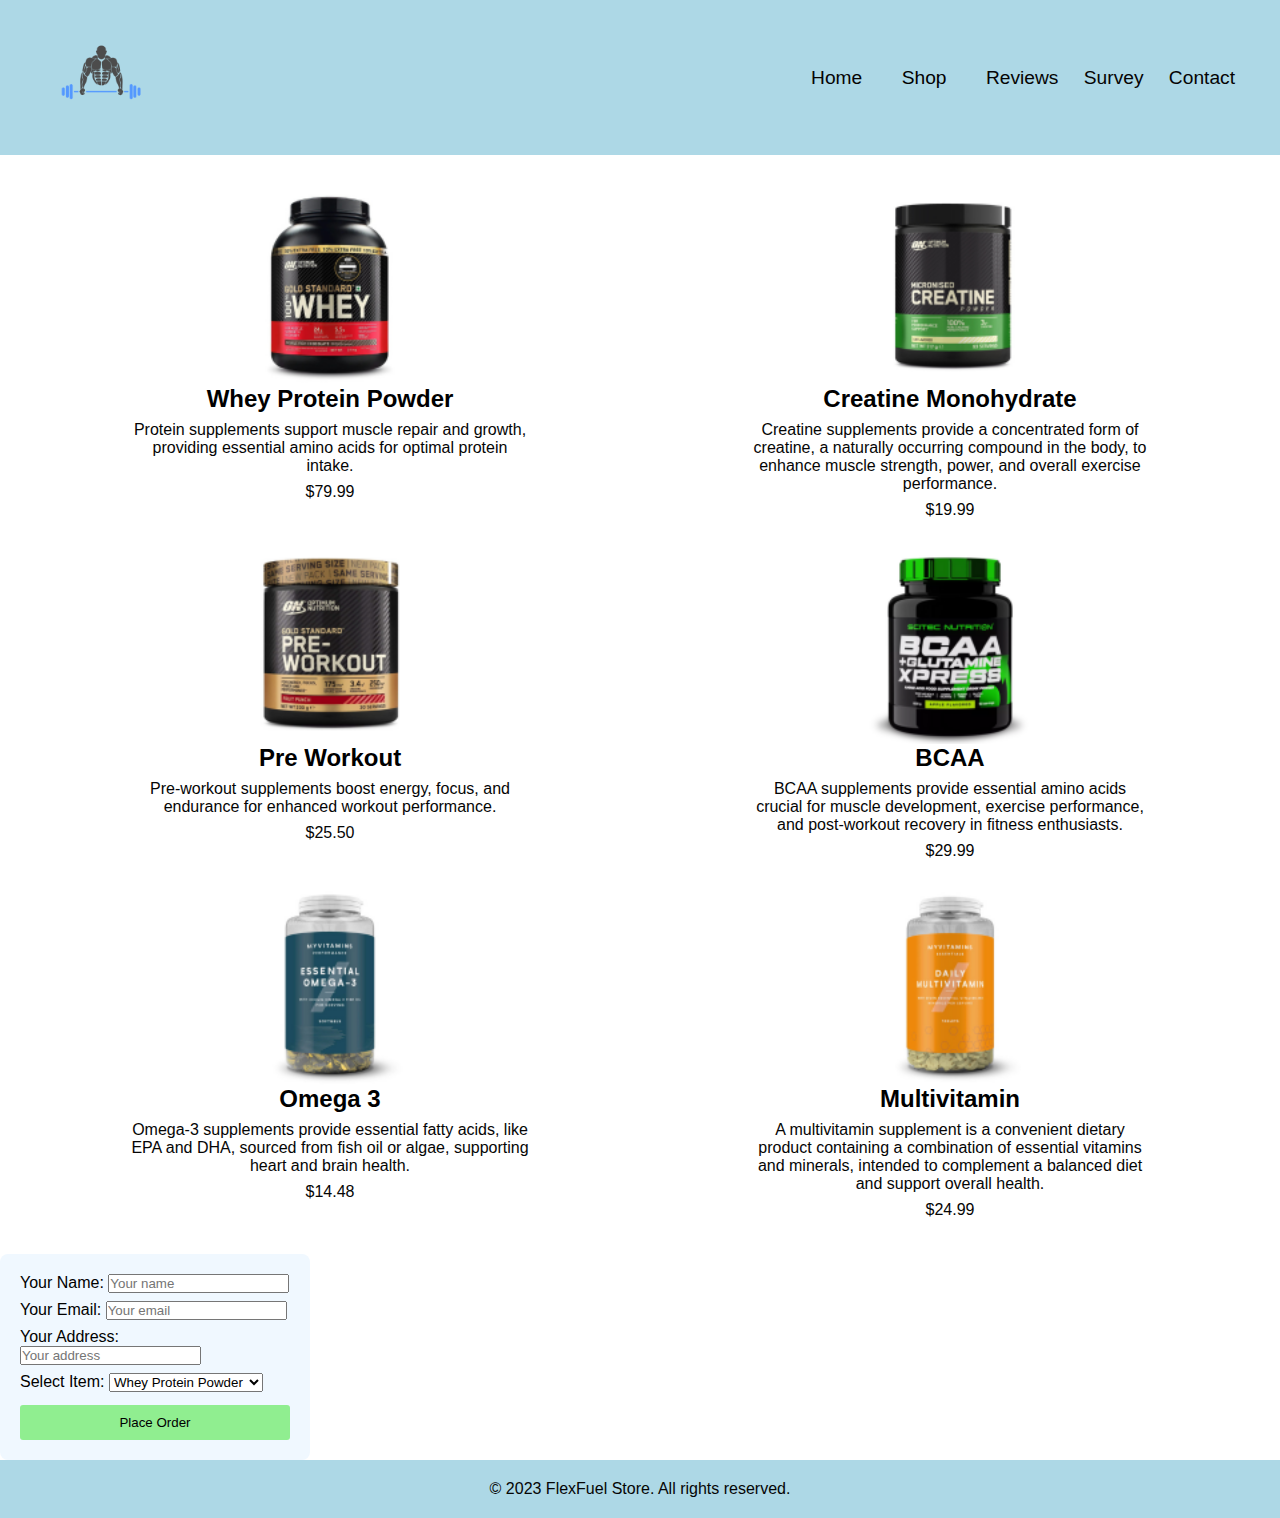
<file: oweb proekt zadacha #1/suplements.html>
<!DOCTYPE html>
<html>

<head>
    <meta charset="utf-8">
    <meta http-equiv="X-UA-Compatible" content="IE=edge">
    <meta name="viewport" content="width=device-width, initial-scale=1.0">
    <title>Gym Whale</title>
    <link rel="stylesheet" href="index.css">
</head>

<body>
    <div class="container-header">
        <div class="navbar">
            <div class="logo">
                <a href="index.html">
                <img src="img/logo3.png" width="150px">
                </a>
            </div>
            <nav>
                <ul id="navbar">
                    <li><a href="index.html">Home</a></li>
                    <li class="dropdown">
                        <a>Shop</a>
                        <div class="content">
                            <a href="suplements.html">Suplements</a>
                            <a href="gymwear.html">Gym Wear</a>
                            <a href="gymequipment.html">Gym Equipment</a>
                        </div>
                    </li>
                    <li><a href="reviews.html">Reviews</li>
                    <li><a href="survey.html">Survey</li>
                    <li><a href="contact.html">Contact</a></li>
                </ul>
            </nav>
        </div>
    </div>

    <div class="product-shop">
        <div class="product">
            <img src="img/wheyprotein.png" alt="Whey">
            <div class="product-info">
                <h2>Whey Protein Powder</h2>
                <p>Protein supplements support muscle repair and growth,
                     providing essential amino acids for optimal protein intake.</p>
                <p>$79.99</p>
            </div>
        </div>

        <div class="product">
            <img src="img/creatine.jpg" alt="Creatine">
            <div class="product-info">
                <h2>Creatine Monohydrate</h2>
                <p>Creatine supplements provide a concentrated form of creatine,
                     a naturally occurring compound in the body, to enhance muscle 
                     strength, power, and overall exercise performance.</p>
                <p>$19.99</p>
            </div>
        </div>

        <div class="product">
            <img src="img/preworkout2.png" alt="Preworkout">
            <div class="product-info">
                <h2>Pre Workout</h2>
                <p>Pre-workout supplements boost energy, focus, 
                    and endurance for enhanced workout performance.</p>
                <p>$25.50</p>
            </div>
        </div>

        <div class="product">
            <img src="img/bcaa.png" alt="Bcaa">
            <div class="product-info">
                <h2>BCAA</h2>
                <p>BCAA supplements provide essential amino acids 
                    crucial for muscle development, exercise performance,
                     and post-workout recovery in fitness enthusiasts.</p>
                <p>$29.99</p>
            </div>
        </div>

        <div class="product">
            <img src="img/omega3.jpg" alt="Omega3">
            <div class="product-info">
                <h2>Omega 3</h2>
                <p>Omega-3 supplements provide essential fatty acids,
                     like EPA and DHA, sourced from fish oil or algae,
                      supporting heart and brain health.</p>
                <p>$14.48</p>
            </div>
        </div>

        <div class="product">
            <img src="img/multivitamin.jpg" alt="Multivitamin">
            <div class="product-info">
                <h2>Multivitamin</h2>
                <p>A multivitamin supplement is a convenient dietary
                     product containing a combination of essential vitamins
                      and minerals, intended to complement a balanced diet
                       and support overall health.</p>
                <p>$24.99</p>
            </div>
        </div>
        </div>
        
        <form id="order">
            <div class="orderinfo">
                <label for="name">Your Name:</label>
                <input type="name" id="name" name="name" placeholder="Your name" required>
            </div>
    
            <div class="orderinfo">
                <label for="email">Your Email:</label>
                <input type="email" id="email" name="email" placeholder="Your email" required>
            </div>

            <div class="orderinfo">
                <label for="address">Your Address:</label>
                <input type="text" id="address" name="address" placeholder="Your address" required>
            </div>

            <div class="orderproducts">
                <label for="item">Select Item:</label>
                <select id="item" name="item" required>
                    <option value="protein">Whey Protein Powder</option>
                    <option value="creatine">Creatine Monohydrate</option>
                    <option value="preworkout">Pre Workout</option>
                    <option value="bcaa">BCAA</option>
                    <option value="omega3">Omega 3</option>
                    <option value="multivitamin">Multivitamin</option>
                </select>
            </div>
    
            <button class="submit-button" type="submit">Place Order</button>
        </form>
        

        <div class="footer">
            <p>&copy; 2023 FlexFuel Store. All rights reserved.</p>
        </div>

        <script src="index.js"></script>
    
</body>
</html>
</file>
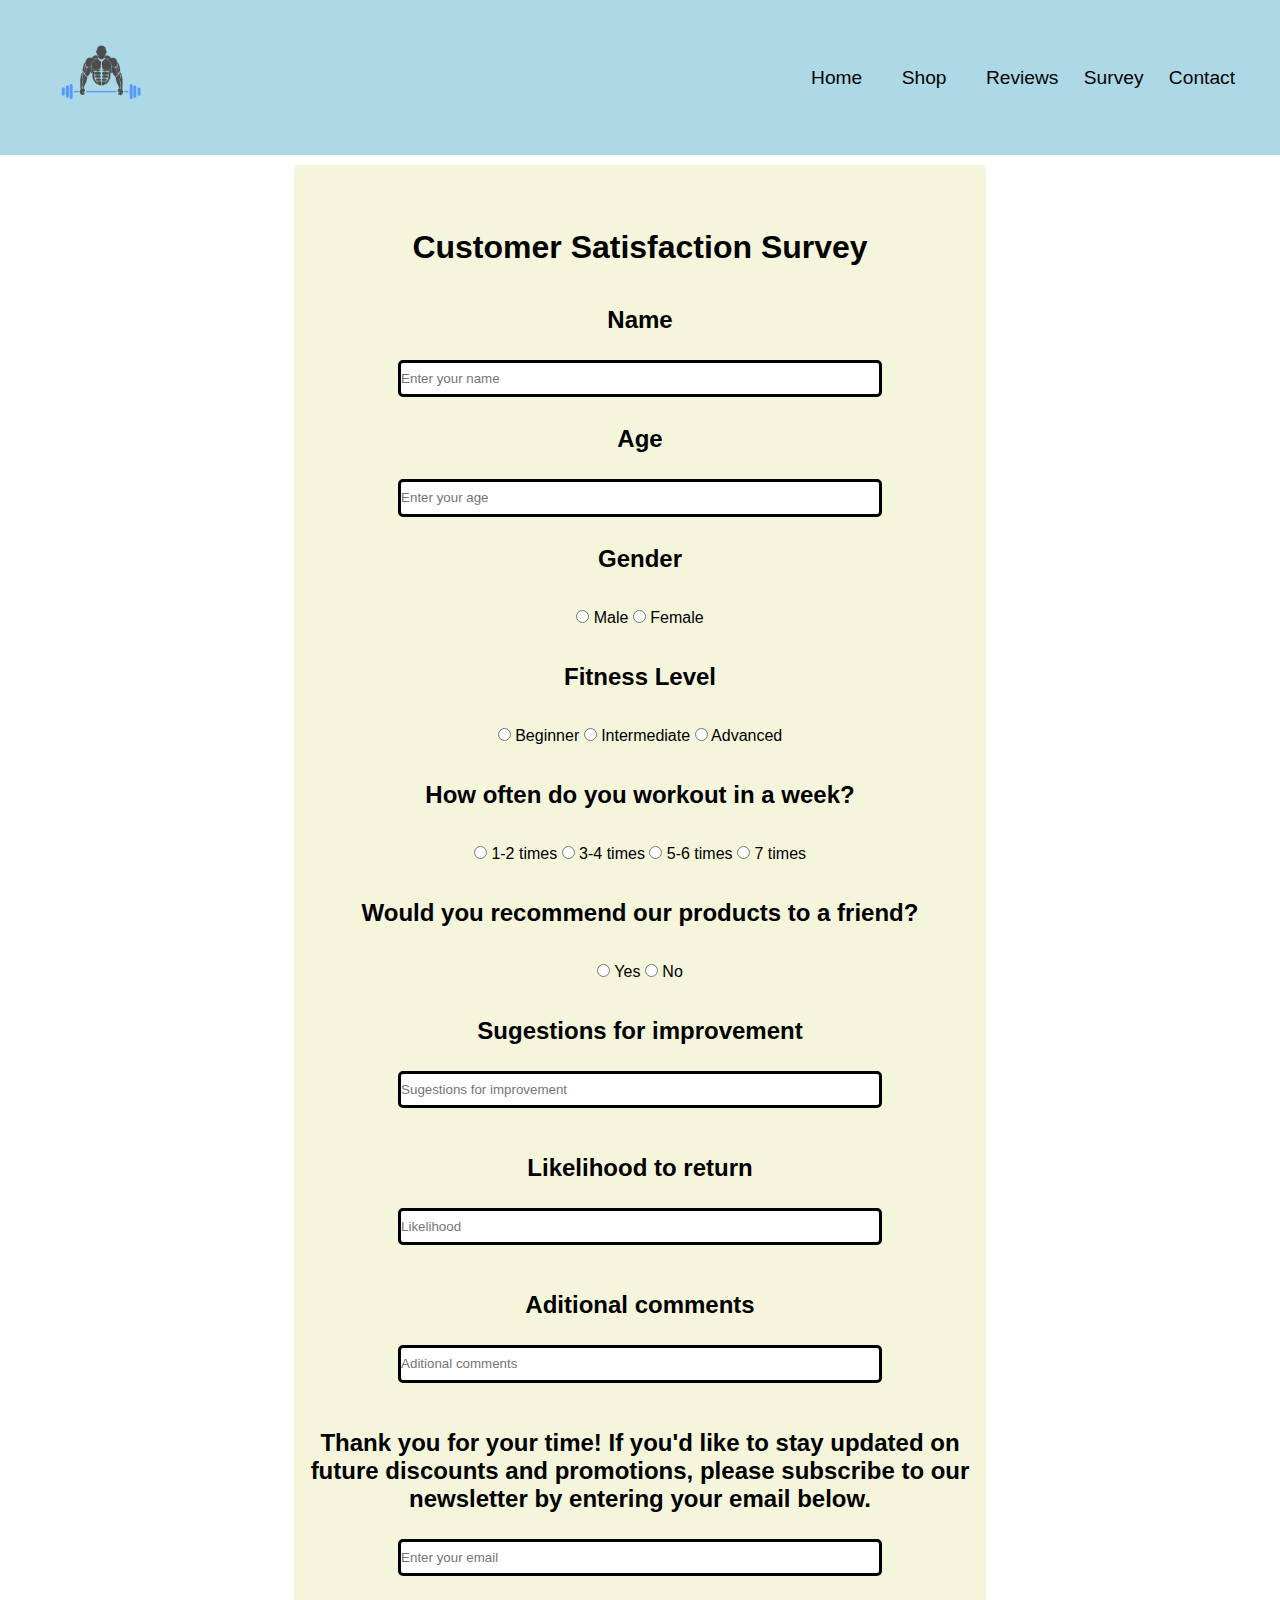
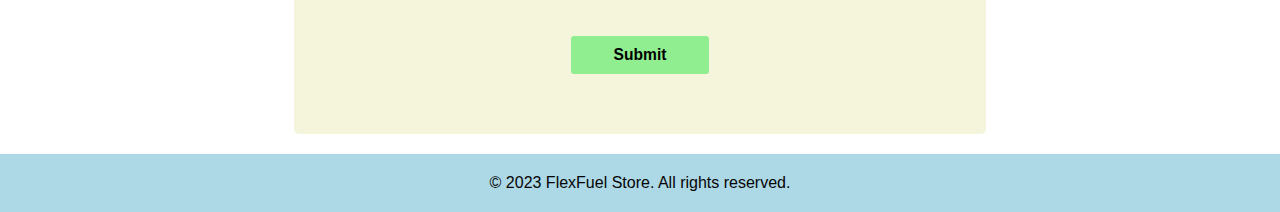
<file: oweb proekt zadacha #1/survey.html>
<!DOCTYPE html>
<html>

<head>
    <meta charset="utf-8">
    <meta http-equiv="X-UA-Compatible" content="IE=edge">
    <meta name="viewport" content="width=device-width, initial-scale=1.0">
    <title>Gym Whale</title>
    <link rel="stylesheet" href="index.css">
</head>

<body>
    <div class="container-header">
        <div class="navbar">
            <div class="logo">
                <a href="index.html">
                <img src="img/logo3.png" width="150px">
                </a>
            </div>
            <nav>
                <ul id="navbar">
                    <li><a href="index.html">Home</a></li>
                    <li class="dropdown">
                        <a>Shop</a>
                        <div class="content">
                            <a href="suplements.html">Suplements</a>
                            <a href="gymwear.html">Gym Wear</a>
                            <a href="gymequipment.html">Gym Equipment</a>
                        </div>
                    </li>
                    <li><a href="reviews.html">Reviews</li>
                    <li><a href="survey.html">Survey</li>
                    <li><a href="contact.html">Contact</a></li>
                </ul>
            </nav>
        </div>
    </div>
    
    

    <form id="sodrzhina" >

        <div class="naslov">
            <h1>Customer Satisfaction Survey</h1>
        </div>
        
        <h2>Name</h2><br><br>
        <input type="name" id="name" name="name" placeholder="Enter your name" class="box"><br>

        <h2>Age</h2><br><br>
        <input type="number" id="age" name="age" placeholder="Enter your age" class="box"><br>
        
        <h2>Gender</h2><br><br>
        <div class="gender">
            <input type="radio" id="male" name="gender" value="male">
            <label for="male">Male</label>
            <input type="radio" id="female" name="gender" value="female">
            <label for="female">Female</label>
        </div>
        <br><br>
        <h2>Fitness Level</h2><br><br>
        <div class="FitnessLevel">
            <input type="radio" id="beginner" name="fitnesslevel" value="beginner">
            <label for="beginner">Beginner</label>
            <input type="radio" id="intermediate" name="fitnesslevel" value="intermediate">
            <label for="intermediate">Intermediate</label>
            <input type="radio" id="advanced" name="fitnesslevel" value="advanced">
            <label for="advanced">Advanced</label>
        </div>
        <br><br>
        <h2>How often do you workout in a week?</h2><br><br>
        <div class="workout">
            <input type="radio" id="1-2" name="workout" value="1-2">
            <label for="1-2">1-2 times</label>
            <input type="radio" id="3-4" name="workout" value="3-4">
            <label for="3-4">3-4 times</label>
            <input type="radio" id="5-6" name="workout" value="5-6">
            <label for="5-6">5-6 times</label>
            <input type="radio" id="7" name="workout" value="7">
            <label for="7">7 times</label>
        </div>
        <br><br>
        <h2>Would you recommend our products to a friend?</h2><br><br>
        <div class="recommend">
            <input type="radio" id="yes" name="recommend" value="yes">
            <label for="yes">Yes</label>
            <input type="radio" id="no" name="recommend" value="no">
            <label for="no">No</label>
        </div>
        <br><br>
        <h2>Sugestions for improvement</h2><br><br>
        <input type="text" id="improvement" name="improvement" class="box" placeholder="Sugestions for improvement">
        <br><br>
        <h2>Likelihood to return</h2><br><br>
        <input type="number" id="return" name="return" min="1" max="10" class="box" placeholder="Likelihood">
        <br><br>
        <h2>Aditional comments</h2><br><br>
        <input type="text" id="aditional" name="aditional" class="box" placeholder="Aditional comments">
        <br><br>
        <h2>Thank you for your time! If you'd like to stay updated on future discounts and promotions,
             please subscribe to our newsletter by entering your email below.
        </h2><br><br>
        <input type="email" id="email" name="email" placeholder="Enter your email" class="box">

        <button class="submit-survey" type="submit"><h3>Submit</h3></button>

        
    </form>


    <div class="footer">
        <p>&copy; 2023 FlexFuel Store. All rights reserved.</p>
    </div>

    <script src="index.js"></script>
</body>

</html>
</file>
<file: oweb proekt zadacha #1/index.css>
*{
    margin: 0;
    padding: 0;
    box-sizing: border-box;
    font-family:Arial, Helvetica, sans-serif;
}
.navbar{
    display: flex;
    align-items: center;
    padding: 0px;
}
nav{
    flex: 1;
    text-align: right;
}
nav ul{
    display: inline-block;
    list-style-type: none;
}
nav ul li{
    display: inline-block;
    margin-right: 20px;
}
a{
    text-decoration: none;
    color: #050404;
    font-size: larger;
}
p{
    color:  #050505;
}
.container-header{
    max-width: 2000px;
    margin: auto;
    padding-left: 25px;
    padding-right: 25px;
    background-color: lightblue;
}
.background{
    display: flex;
    justify-content: center;
    align-items: center;
    height: 100vh;
    margin: 0;
    padding: 0;
    width: 100%;
    height: 100vh;
    background-image: url(img/backgroundhomepage2.jpg);
    background-position: center;
    background-size: cover;
}
.product-container {
    display: flex;
    flex-wrap: wrap;
    justify-content: space-around;
    padding: 20px;
    background-color: aliceblue;
}
.product {
    border: none;
    overflow: hidden;
    margin: 10px;
    width: 400px;
}
.categories img {
    width: 250px;
    height: 180px;
}

.categories{
    border: 1px solid black;
    background-color: rgb(215, 215, 215);
}


.product-info {
    text-align: center;
    font-family: 'Times New Roman', Times, serif;
    font-size: medium;
    padding-bottom: 5px;
}
.product-shop {
    display: flex;
    flex-wrap: wrap;
    justify-content: space-around;
    padding: 20px;
}
.dropdown a{
    display: block;
    color: black;
    text-decoration: none;
    padding: 10px 15px;
    text-align: left;
}
.dropdown .content{
    display: none;
    position: absolute;
    background-color: aliceblue;
    min-width: 100px;
    box-shadow: 2px 2px 5px black;
    
}
.dropdown:hover .content{
    display: block;

}
.product img{
    width: 50%; 
    height: auto; 
    display: block; 
    margin: auto;
}

.footer {
    background-color:lightblue;
    text-align: center;
    padding: 20px;
    bottom: 0;
    width: 100%;
    color: white;
}
.naslov{
    text-align: center;
    padding-top: 30px;
    padding-bottom: 40px;
}

#sodrzhina{
    background-color:beige;
    padding-top: 34px;
    display: flex;
    flex-direction: column;
    align-items: center;
    width: 54%;
    border-radius: 5px;
    margin: auto;
    margin-top: 10px;
    margin-bottom: 20px;
    padding-bottom: 60px;
    text-align: center;
}
form .box{
    width: 70%;
    height: 2.8em;
    position: relative;
    bottom: 10px;
    border: 0;
    border-radius: 5px;
    border: solid;
}

#order{
    background-color: aliceblue;
    padding: 20px;
    border-radius: 8px;
    width: 310px;
}

.submit-button{
    background-color: lightgreen;
    border-radius: 3px;
    border: none;
    padding: 10px;
    margin-top: 13px;
    width: 100%;
    cursor: pointer;
}
.orderinfo{
    margin-bottom: 8px;
}
.orderproducts{
    margin-top: 8px;
}
.product-info p{
    text-align: center;
    padding-top: 8px;
}
.reviewsheader{
    text-align: center;
    padding-top: 30px;
    padding-bottom: 50px;
}
.contactinfo{
    padding: 40px;
    font-size: large;
}
.contactinfo ul{
    list-style-type:disc;
    
}
.submit-survey{
    background-color: lightgreen;
    border-radius: 3px;
    border: none;
    padding: 10px;
    margin-top: 50px;
    width: 20%;
    cursor: pointer;
}
</file>
<file: Domashna 2 Pizza shop.css>
body    
{
    display: flex;
    justify-content: center;
    align-items: center;
    height: 100vh;
    margin: 0;
    padding: 0;
    background-image: url(pizza.jpg);
    background-repeat: no-repeat;
    background-position: center;
    background-attachment: fixed;
    background-size: cover;
}
table
{
    border: 3px solid cadetblue;
    backdrop-filter: blur(15px);
    width: 30%;
    height: 50%;
    border-spacing: 0;
    transition: background-color 0.3s ease;
    background-color: lightblue;
    transition: box-shadow 0.3s ease;
    box-shadow: 2px 2px 5px rgba(0, 0, 0, 0);
    border-radius: 15px;
}
button
{
    background-color: lightgoldenrodyellow;
    border-radius: 15px;
}
td
{
    border-color: cadetblue;
    border-radius: 10px;
    font-family: 'Courier New', Courier, monospace;
    color: black;
    font-size: small;
}
th
{
    color: black;
    border-radius: 20px;
    background-color: lightgoldenrodyellow; 
    font-family: 'Courier New', Courier, monospace;
}
tr
{
    color: lightblue;
    border-radius: 20px;
    background-color: lightblue
}
form
{
    border-radius: 15px;
}
input[type=text]
{
    border-radius: 15px;
    border-collapse: collapse;
    background-color: lightgoldenrodyellow;
}
select
{
    border-radius: 15px;
    background-color: lightgoldenrodyellow;
}
textarea
{
    background-color: lightgoldenrodyellow;
}
</file>
<file: Domashna3.css>
body
{
    display: flex;
    justify-content: center;
    align-items: center;
    height: 100vh;
    margin: 0;
    padding: 0;
    background-image: url(wordle.jpg);
    background-repeat: no-repeat;
    background-position: center;
    background-attachment: fixed;
    background-size: cover;
}
.container
{
    border: solid;
    border-radius: 10px;
    width: 300px;
    height: 300px;
    margin: 100px auto;
    position: relative;
    background-color: aliceblue;
    
}
.text
{
    margin-top: 40px;
    margin-left: 10px;
    font-family: Arial, Helvetica, sans-serif;
}

.container h1
{
    text-align: center;
    font-family: 'Times New Roman', Times, serif;
}
</file>
